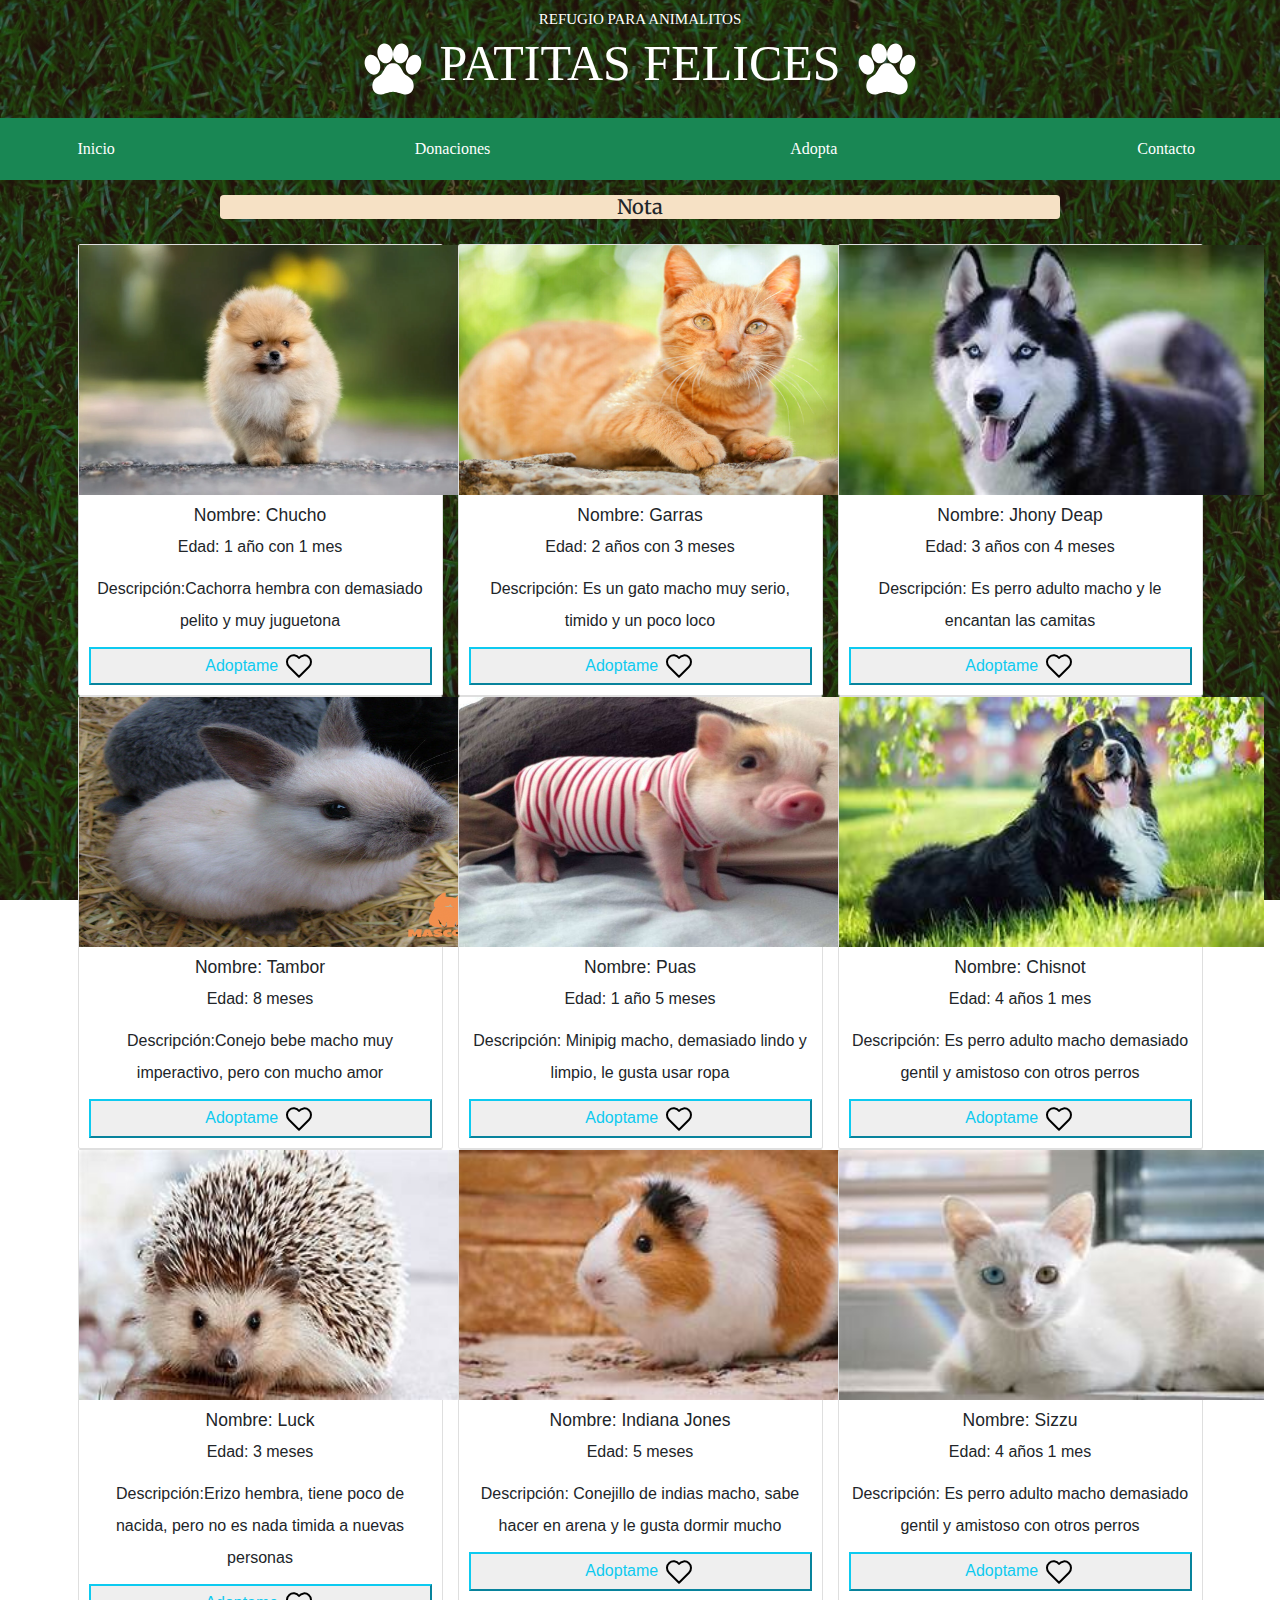
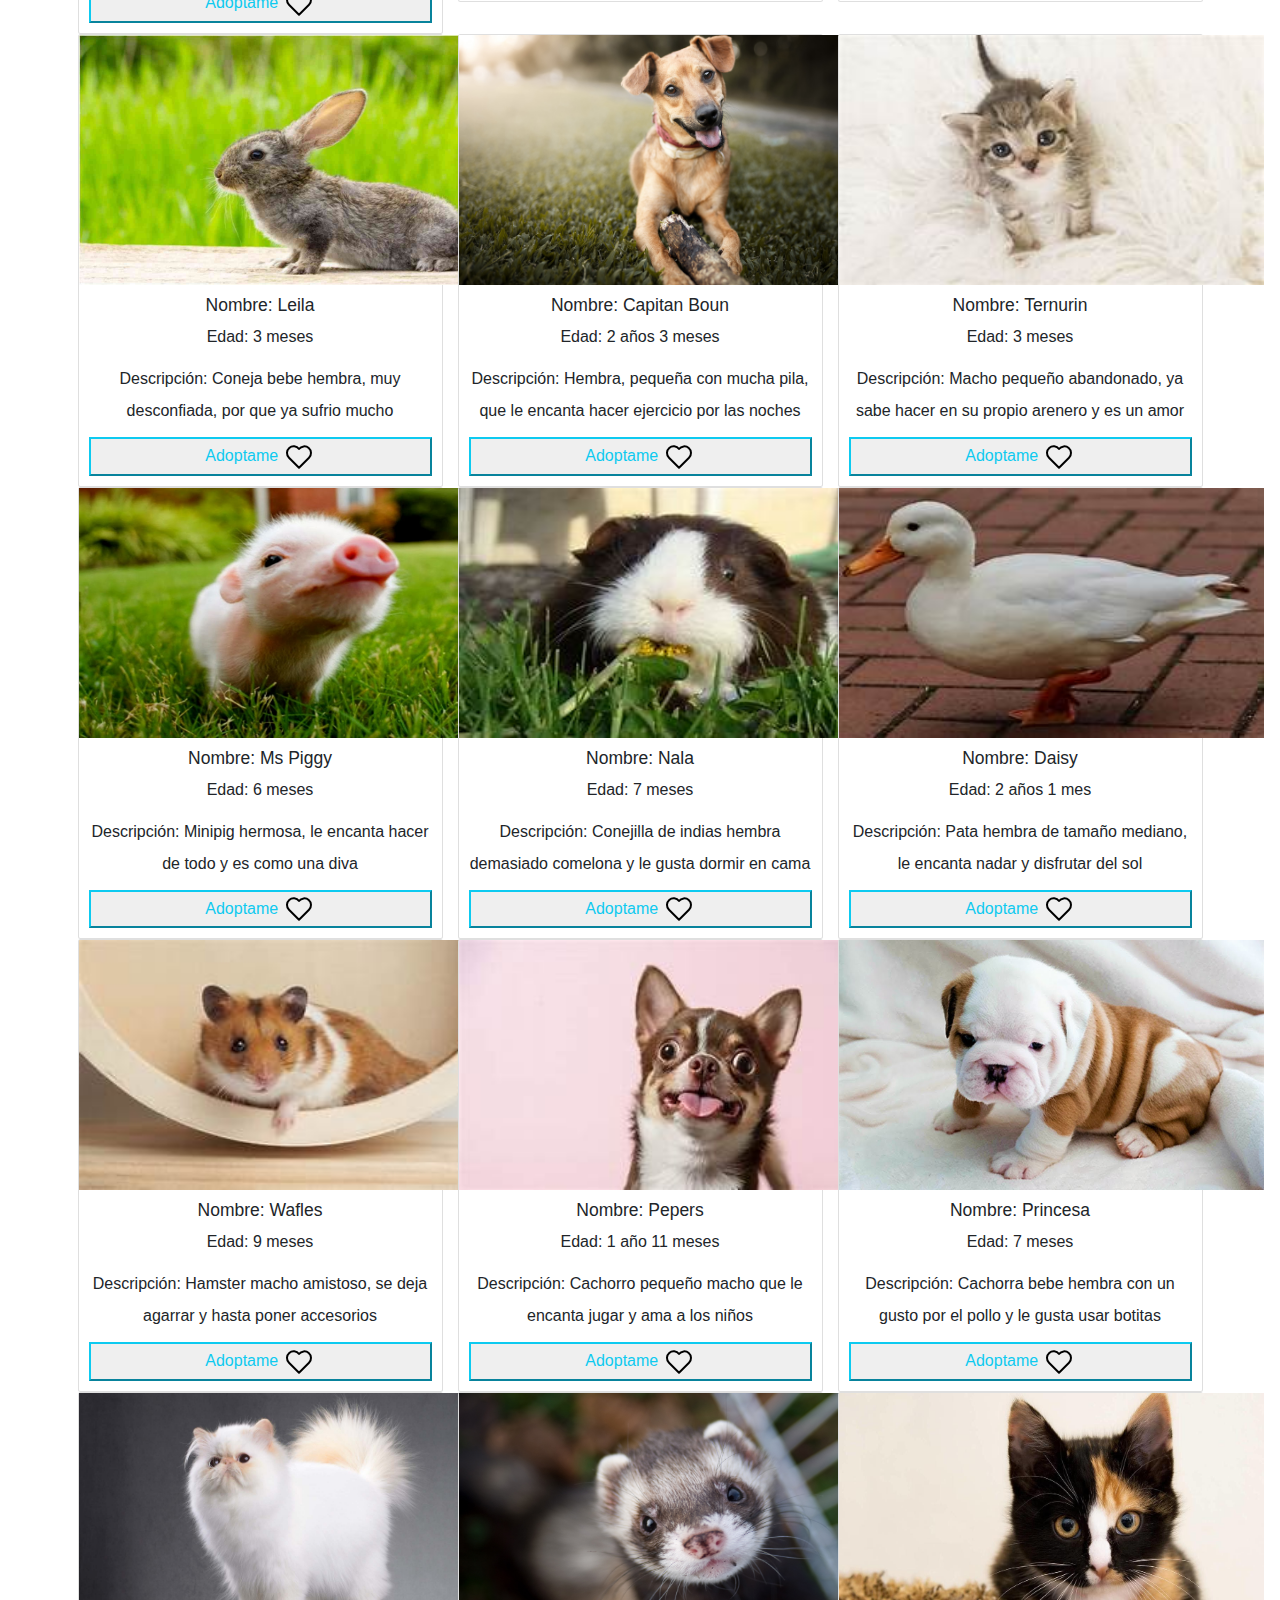
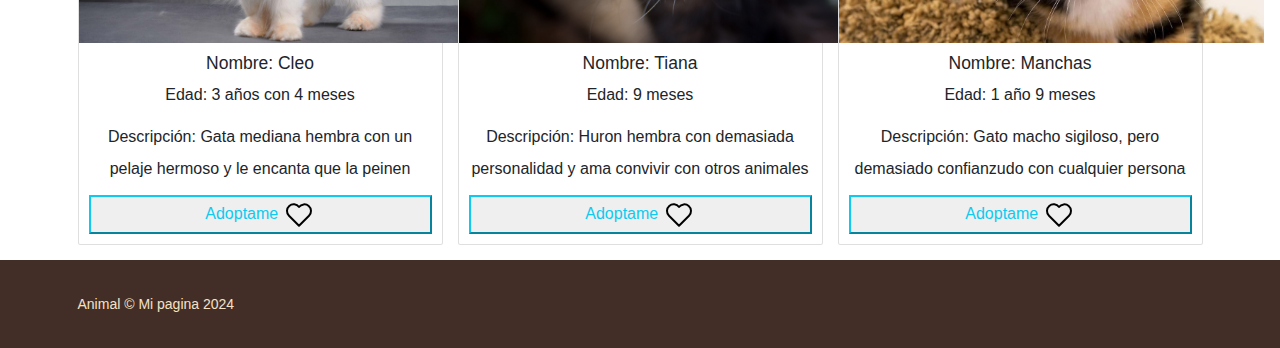
<file: proyectoboot/Proyecto/Adopta.html>
<!DOCTYPE html>
<html lang="en">
<head>
    <meta charset="UTF-8">
    <meta name="viewport" content="width=device-width, initial-scale=1.0">
    <title>Nosotros</title>
    <link rel="preconnect" href="https://fonts.googleapis.com">
    <link rel="preconnect" href="https://fonts.gstatic.com" crossorigin>
    <link rel="icon" type="image/x-icon" href="img/huella.avif" />
    <link href="https://fonts.googleapis.com/css2?family=Merriweather:ital,wght@0,300;0,400;0,700;0,900;1,300;1,400;1,700;1,900&display=swap" rel="stylesheet">
    <link rel="stylesheet" href="css/bootstrap.min.css">
    <link rel="stylesheet" href="css/app.css">
</head>
<body>
    <header class="py-3">
        <h1 class=" menu text-center fs-4 text-uppercase">Refugio para animalitos</h1>
        <h1 class=" menu text-center fs-0 text-uppercase "> <svg xmlns="http://www.w3.org/2000/svg" class="icon icon-tabler icon-tabler-paw-filled" width="68" height="68" viewBox="0 0 24 24" stroke-width="1.5" stroke="#ffffff" fill="none" stroke-linecap="round" stroke-linejoin="round">
            <path stroke="none" d="M0 0h24v24H0z" fill="none"/>
            <path d="M12 10c-1.32 0 -1.983 .421 -2.931 1.924l-.244 .398l-.395 .688a50.89 50.89 0 0 0 -.141 .254c-.24 .434 -.571 .753 -1.139 1.142l-.55 .365c-.94 .627 -1.432 1.118 -1.707 1.955c-.124 .338 -.196 .853 -.193 1.28c0 1.687 1.198 2.994 2.8 2.994l.242 -.006c.119 -.006 .234 -.017 .354 -.034l.248 -.043l.132 -.028l.291 -.073l.162 -.045l.57 -.17l.763 -.243l.455 -.136c.53 -.15 .94 -.222 1.283 -.222c.344 0 .753 .073 1.283 .222l.455 .136l.764 .242l.569 .171l.312 .084c.097 .024 .187 .045 .273 .062l.248 .043c.12 .017 .235 .028 .354 .034l.242 .006c1.602 0 2.8 -1.307 2.8 -3c0 -.427 -.073 -.939 -.207 -1.306c-.236 -.724 -.677 -1.223 -1.48 -1.83l-.257 -.19l-.528 -.38c-.642 -.47 -1.003 -.826 -1.253 -1.278l-.27 -.485l-.252 -.432c-1.011 -1.696 -1.618 -2.099 -3.053 -2.099z" stroke-width="0" fill="currentColor" />
            <path d="M19.78 7h-.03c-1.219 .02 -2.35 1.066 -2.908 2.504c-.69 1.775 -.348 3.72 1.075 4.333c.256 .109 .527 .163 .801 .163c1.231 0 2.38 -1.053 2.943 -2.504c.686 -1.774 .34 -3.72 -1.076 -4.332a2.05 2.05 0 0 0 -.804 -.164z" stroke-width="0" fill="currentColor" />
            <path d="M9.025 3c-.112 0 -.185 .002 -.27 .015l-.093 .016c-1.532 .206 -2.397 1.989 -2.108 3.855c.272 1.725 1.462 3.114 2.92 3.114l.187 -.005a1.26 1.26 0 0 0 .084 -.01l.092 -.016c1.533 -.206 2.397 -1.989 2.108 -3.855c-.27 -1.727 -1.46 -3.114 -2.92 -3.114z" stroke-width="0" fill="currentColor" />
            <path d="M14.972 3c-1.459 0 -2.647 1.388 -2.916 3.113c-.29 1.867 .574 3.65 2.174 3.867c.103 .013 .2 .02 .296 .02c1.39 0 2.543 -1.265 2.877 -2.883l.041 -.23c.29 -1.867 -.574 -3.65 -2.174 -3.867a2.154 2.154 0 0 0 -.298 -.02z" stroke-width="0" fill="currentColor" />
            <path d="M4.217 7c-.274 0 -.544 .054 -.797 .161c-1.426 .615 -1.767 2.562 -1.078 4.335c.563 1.451 1.71 2.504 2.941 2.504c.274 0 .544 -.054 .797 -.161c1.426 -.615 1.767 -2.562 1.078 -4.335c-.563 -1.451 -1.71 -2.504 -2.941 -2.504z" stroke-width="0" fill="currentColor" />
          </svg> Patitas felices  <svg xmlns="http://www.w3.org/2000/svg" class="icon icon-tabler icon-tabler-paw-filled" width="68" height="68" viewBox="0 0 24 24" stroke-width="1.5" stroke="#ffffff" fill="none" stroke-linecap="round" stroke-linejoin="round">
            <path stroke="none" d="M0 0h24v24H0z" fill="none"/>
            <path d="M12 10c-1.32 0 -1.983 .421 -2.931 1.924l-.244 .398l-.395 .688a50.89 50.89 0 0 0 -.141 .254c-.24 .434 -.571 .753 -1.139 1.142l-.55 .365c-.94 .627 -1.432 1.118 -1.707 1.955c-.124 .338 -.196 .853 -.193 1.28c0 1.687 1.198 2.994 2.8 2.994l.242 -.006c.119 -.006 .234 -.017 .354 -.034l.248 -.043l.132 -.028l.291 -.073l.162 -.045l.57 -.17l.763 -.243l.455 -.136c.53 -.15 .94 -.222 1.283 -.222c.344 0 .753 .073 1.283 .222l.455 .136l.764 .242l.569 .171l.312 .084c.097 .024 .187 .045 .273 .062l.248 .043c.12 .017 .235 .028 .354 .034l.242 .006c1.602 0 2.8 -1.307 2.8 -3c0 -.427 -.073 -.939 -.207 -1.306c-.236 -.724 -.677 -1.223 -1.48 -1.83l-.257 -.19l-.528 -.38c-.642 -.47 -1.003 -.826 -1.253 -1.278l-.27 -.485l-.252 -.432c-1.011 -1.696 -1.618 -2.099 -3.053 -2.099z" stroke-width="0" fill="currentColor" />
            <path d="M19.78 7h-.03c-1.219 .02 -2.35 1.066 -2.908 2.504c-.69 1.775 -.348 3.72 1.075 4.333c.256 .109 .527 .163 .801 .163c1.231 0 2.38 -1.053 2.943 -2.504c.686 -1.774 .34 -3.72 -1.076 -4.332a2.05 2.05 0 0 0 -.804 -.164z" stroke-width="0" fill="currentColor" />
            <path d="M9.025 3c-.112 0 -.185 .002 -.27 .015l-.093 .016c-1.532 .206 -2.397 1.989 -2.108 3.855c.272 1.725 1.462 3.114 2.92 3.114l.187 -.005a1.26 1.26 0 0 0 .084 -.01l.092 -.016c1.533 -.206 2.397 -1.989 2.108 -3.855c-.27 -1.727 -1.46 -3.114 -2.92 -3.114z" stroke-width="0" fill="currentColor" />
            <path d="M14.972 3c-1.459 0 -2.647 1.388 -2.916 3.113c-.29 1.867 .574 3.65 2.174 3.867c.103 .013 .2 .02 .296 .02c1.39 0 2.543 -1.265 2.877 -2.883l.041 -.23c.29 -1.867 -.574 -3.65 -2.174 -3.867a2.154 2.154 0 0 0 -.298 -.02z" stroke-width="0" fill="currentColor" />
            <path d="M4.217 7c-.274 0 -.544 .054 -.797 .161c-1.426 .615 -1.767 2.562 -1.078 4.335c.563 1.451 1.71 2.504 2.941 2.504c.274 0 .544 -.054 .797 -.161c1.426 -.615 1.767 -2.562 1.078 -4.335c-.563 -1.451 -1.71 -2.504 -2.941 -2.504z" stroke-width="0" fill="currentColor" />
          </svg></h1>
        
    </header>
    <div class="bg-success p-3 text-white px-3 ">
        <div class="navbar navbar-expand-lg container navbar-light">
            <a class="navbar-brand menu d-lg-none fs-2 fw-bold text-uppercase" href="index.html">
                Refugio animal
            </a>
            <button class=" navbar-toggler" type="button" data-bs-toggle="collapse" 
            data-bs-target="#navegacion">
                <span class="navbar-toggler-icon"></span>
            </button>

            <div id="navegacion" class="collapse navbar-collapse">
                <nav class="navbar-nav container d-flex flex-md-row justify-content-md-between text-center">
                    <a class="menu text-decoration-none" href="index.html">Inicio</a>
                    <a class="menu text-decoration-none" href="Donaciones.html">Donaciones</a>
                    <a class="menu text-decoration-none" href="Adopta.html">Adopta</a>
                    <a class="menu text-decoration-none" href="Contacto.html">Contacto</a>
                </nav>
            </div>
        </div>
    </div>
    <div class="container mt-4">
        <div class="row">
            <div class="col-xl-9 mx-auto">
                <div class="cta-inner bg-faded text-center rounded">
                    <h2><span class="section-heading-lower  ">Nota</span></h2>
                    <p class="mb-0"> <p>
                </div>
            </div>
        </div>
    </div>
    <section>
        <div class="container mt-4">
            <div class="row">
                <div class="col-sm-6 col-md-4">
                    <div class="card">
                        <img class="animales" src="img/mascota1.webp" alt="imagen en curso">
                        <div class="card-body">
                            <h3 class="card-title nombre-animal">Nombre: Chucho</h3>
                            <p class="text-animal">Edad: 1 año con 1 mes</p>
                            <p class="text-animal">Descripción:Cachorra hembra con demasiado pelito y muy juguetona</p>
                            <button type="button" class="btn-outline-info w-100 boton" data-bs-toggle="modal" 
                            data-bs-target="#modal">Adoptame <svg xmlns="http://www.w3.org/2000/svg" class="icon icon-tabler icon-tabler-heart" width="32" height="32" viewBox="0 0 24 24" stroke-width="1.5" stroke="#000000" fill="none" stroke-linecap="round" stroke-linejoin="round">
                                <path stroke="none" d="M0 0h24v24H0z" fill="none"/>
                                <path d="M19.5 12.572l-7.5 7.428l-7.5 -7.428a5 5 0 1 1 7.5 -6.566a5 5 0 1 1 7.5 6.572" />
                              </svg></button>
                            <div id="modal" class="modal">
                                <div class="modal-dialog">
                                    <div class="modal-content">
                                        <div class="modal-header">
                                            <h2 class="modal-title">¡Gracias por querer adoptar! Nos pondremos en contacto contigo pronto. </h2>
                                        </div>
                                        <div class="modal-body">
                                        </div>
                                    </div>
                                </div>
                            </div>
                        </div>
                    </div>
                </div>
                <div class="col-sm-6 col-md-4 ">
                    <div class="card ">
                        <img class="animales" src="img/mascota2.jpg" alt="imagen en curso">
                        <div class="card-body">
                            <h3 class="card-title nombre-animal">Nombre: Garras </h3>
                            <p class="text-animal">Edad: 2 años con 3 meses</p>
                            <p class="text-animal">Descripción: Es un gato macho muy serio, timido y un poco loco</p>
                            <button type="button" class="btn-outline-info w-100 boton" data-bs-toggle="modal" 
                            data-bs-target="#modal">Adoptame <svg xmlns="http://www.w3.org/2000/svg" class="icon icon-tabler icon-tabler-heart" width="32" height="32" viewBox="0 0 24 24" stroke-width="1.5" stroke="#000000" fill="none" stroke-linecap="round" stroke-linejoin="round">
                                <path stroke="none" d="M0 0h24v24H0z" fill="none"/>
                                <path d="M19.5 12.572l-7.5 7.428l-7.5 -7.428a5 5 0 1 1 7.5 -6.566a5 5 0 1 1 7.5 6.572" />
                              </svg></button>
                            <div id="modal" class="modal">
                                <div class="modal-dialog">
                                    <div class="modal-content">
                                        <div class="modal-header">
                                            <h2 class="modal-title">¡Gracias por querer adoptar! Nos pondremos en contacto contigo pronto. </h2>
                                        </div>
                                        <div class="modal-body">
                                        </div>
                                    </div>
                                </div>
                            </div>
                        </div>
                    </div>
                </div>
                <div class="col-sm-6 col-md-4">
                    <div class="card">
                        <img class="animales" src="img/mascota3.jpeg" alt="imagen en curso">
                        <div class="card-body">
                            <h3 class="card-title nombre-animal">Nombre: Jhony Deap </h3>
                            <p class="text-animal">Edad: 3 años con 4 meses</p>
                            <p class="text-animal">Descripción: Es perro adulto macho y le encantan las camitas</p>
                            <button type="button" class="btn-outline-info w-100 boton" data-bs-toggle="modal" 
                            data-bs-target="#modal">Adoptame <svg xmlns="http://www.w3.org/2000/svg" class="icon icon-tabler icon-tabler-heart" width="32" height="32" viewBox="0 0 24 24" stroke-width="1.5" stroke="#000000" fill="none" stroke-linecap="round" stroke-linejoin="round">
                                <path stroke="none" d="M0 0h24v24H0z" fill="none"/>
                                <path d="M19.5 12.572l-7.5 7.428l-7.5 -7.428a5 5 0 1 1 7.5 -6.566a5 5 0 1 1 7.5 6.572" />
                              </svg></button>
                            <div id="modal" class="modal">
                                <div class="modal-dialog">
                                    <div class="modal-content">
                                        <div class="modal-header">
                                            <h2 class="modal-title">¡Gracias por querer adoptar! Nos pondremos en contacto contigo pronto. </h2>
                                        </div>
                                        <div class="modal-body">
                                        </div>
                                    </div>
                                </div>
                            </div>
                        </div>
                    </div>
                </div>
                <div class="col-sm-6 col-md-4">
                    <div class="card">
                        <img class="animales" src="img/mascota4.png" alt="imagen en curso">
                        <div class="card-body">
                            <h3 class="card-title nombre-animal">Nombre: Tambor</h3>
                            <p class="text-animal">Edad: 8 meses</p>
                            <p class="text-animal">Descripción:Conejo bebe macho muy imperactivo, pero con mucho amor</p>
                            <button type="button" class="btn-outline-info w-100 boton" data-bs-toggle="modal" 
                            data-bs-target="#modal">Adoptame <svg xmlns="http://www.w3.org/2000/svg" class="icon icon-tabler icon-tabler-heart" width="32" height="32" viewBox="0 0 24 24" stroke-width="1.5" stroke="#000000" fill="none" stroke-linecap="round" stroke-linejoin="round">
                                <path stroke="none" d="M0 0h24v24H0z" fill="none"/>
                                <path d="M19.5 12.572l-7.5 7.428l-7.5 -7.428a5 5 0 1 1 7.5 -6.566a5 5 0 1 1 7.5 6.572" />
                              </svg></button>
                            <div id="modal" class="modal">
                                <div class="modal-dialog">
                                    <div class="modal-content">
                                        <div class="modal-header">
                                            <h2 class="modal-title">¡Gracias por querer adoptar! Nos pondremos en contacto contigo pronto. </h2>
                                        </div>
                                        <div class="modal-body">
                                        </div>
                                    </div>
                                </div>
                            </div>
                        </div>
                    </div>
                </div>
                <div class="col-sm-6 col-md-4">
                    <div class="card">
                        <img class="animales" src="img/mascota5.jpg" alt="imagen en curso">
                        <div class="card-body">
                            <h3 class="card-title nombre-animal">Nombre: Puas </h3>
                            <p class="text-animal">Edad: 1 año 5 meses</p>
                            <p class="text-animal">Descripción: Minipig macho, demasiado lindo y limpio, le gusta usar ropa</p>
                            <button type="button" class="btn-outline-info w-100 boton" data-bs-toggle="modal" 
                            data-bs-target="#modal">Adoptame <svg xmlns="http://www.w3.org/2000/svg" class="icon icon-tabler icon-tabler-heart" width="32" height="32" viewBox="0 0 24 24" stroke-width="1.5" stroke="#000000" fill="none" stroke-linecap="round" stroke-linejoin="round">
                                <path stroke="none" d="M0 0h24v24H0z" fill="none"/>
                                <path d="M19.5 12.572l-7.5 7.428l-7.5 -7.428a5 5 0 1 1 7.5 -6.566a5 5 0 1 1 7.5 6.572" />
                              </svg></button>
                            <div id="modal" class="modal">
                                <div class="modal-dialog">
                                    <div class="modal-content">
                                        <div class="modal-header">
                                            <h2 class="modal-title">¡Gracias por querer adoptar! Nos pondremos en contacto contigo pronto. </h2>
                                        </div>
                                        <div class="modal-body">
                                        </div>
                                    </div>
                                </div>
                            </div>
                        </div>
                    </div>
                </div>
                <div class="col-sm-6 col-md-4">
                    <div class="card">
                        <img class="animales" src="img/mascota6.jpeg" alt="imagen en curso">
                        <div class="card-body">
                            <h3 class="card-title nombre-animal">Nombre: Chisnot </h3>
                            <p class="text-animal">Edad: 4 años 1 mes</p>
                            <p class="text-animal">Descripción: Es perro adulto macho demasiado gentil y amistoso con otros perros</p>
                            <button type="button" class="btn-outline-info w-100 boton" data-bs-toggle="modal" 
                            data-bs-target="#modal">Adoptame <svg xmlns="http://www.w3.org/2000/svg" class="icon icon-tabler icon-tabler-heart" width="32" height="32" viewBox="0 0 24 24" stroke-width="1.5" stroke="#000000" fill="none" stroke-linecap="round" stroke-linejoin="round">
                                <path stroke="none" d="M0 0h24v24H0z" fill="none"/>
                                <path d="M19.5 12.572l-7.5 7.428l-7.5 -7.428a5 5 0 1 1 7.5 -6.566a5 5 0 1 1 7.5 6.572" />
                              </svg></button>
                            <div id="modal" class="modal">
                                <div class="modal-dialog">
                                    <div class="modal-content">
                                        <div class="modal-header">
                                            <h2 class="modal-title">¡Gracias por querer adoptar! Nos pondremos en contacto contigo pronto. </h2>
                                        </div>
                                        <div class="modal-body">
                                        </div>
                                    </div>
                                </div>
                            </div>
                        </div>
                    </div>
                </div>
                <div class="col-sm-6 col-md-4">
                    <div class="card">
                        <img class="animales" src="img/mascota7.jpeg" alt="imagen en curso">
                        <div class="card-body">
                            <h3 class="card-title nombre-animal">Nombre: Luck</h3>
                            <p class="text-animal">Edad: 3 meses</p>
                            <p class="text-animal">Descripción:Erizo hembra, tiene poco de nacida, pero no es nada timida a nuevas personas</p>
                            <button type="button" class="btn-outline-info w-100 boton" data-bs-toggle="modal" 
                            data-bs-target="#modal">Adoptame <svg xmlns="http://www.w3.org/2000/svg" class="icon icon-tabler icon-tabler-heart" width="32" height="32" viewBox="0 0 24 24" stroke-width="1.5" stroke="#000000" fill="none" stroke-linecap="round" stroke-linejoin="round">
                                <path stroke="none" d="M0 0h24v24H0z" fill="none"/>
                                <path d="M19.5 12.572l-7.5 7.428l-7.5 -7.428a5 5 0 1 1 7.5 -6.566a5 5 0 1 1 7.5 6.572" />
                              </svg></button>
                            <div id="modal" class="modal">
                                <div class="modal-dialog">
                                    <div class="modal-content">
                                        <div class="modal-header">
                                            <h2 class="modal-title">¡Gracias por querer adoptar! Nos pondremos en contacto contigo pronto. </h2>
                                        </div>
                                        <div class="modal-body">
                                        </div>
                                    </div>
                                </div>
                            </div>
                        </div>
                    </div>
                </div>
                <div class="col-sm-6 col-md-4">
                    <div class="card">
                        <img class="animales" src="img/mascota8.jpeg" alt="imagen en curso">
                        <div class="card-body">
                            <h3 class="card-title nombre-animal">Nombre: Indiana Jones </h3>
                            <p class="text-animal">Edad: 5 meses</p>
                            <p class="text-animal">Descripción: Conejillo de indias macho, sabe hacer en arena y le gusta dormir mucho</p>
                            <button type="button" class="btn-outline-info w-100 boton" data-bs-toggle="modal" 
                            data-bs-target="#modal">Adoptame <svg xmlns="http://www.w3.org/2000/svg" class="icon icon-tabler icon-tabler-heart" width="32" height="32" viewBox="0 0 24 24" stroke-width="1.5" stroke="#000000" fill="none" stroke-linecap="round" stroke-linejoin="round">
                                <path stroke="none" d="M0 0h24v24H0z" fill="none"/>
                                <path d="M19.5 12.572l-7.5 7.428l-7.5 -7.428a5 5 0 1 1 7.5 -6.566a5 5 0 1 1 7.5 6.572" />
                              </svg></button>
                            <div id="modal" class="modal">
                                <div class="modal-dialog">
                                    <div class="modal-content">
                                        <div class="modal-header">
                                            <h2 class="modal-title">¡Gracias por querer adoptar! Nos pondremos en contacto contigo pronto. </h2>
                                        </div>
                                        <div class="modal-body">
                                        </div>
                                    </div>
                                </div>
                            </div>
                        </div>
                    </div>
                </div>
                <div class="col-sm-6 col-md-4">
                    <div class="card">
                        <img class="animales" src="img/mascota9.jpeg" alt="imagen en curso">
                        <div class="card-body">
                            <h3 class="card-title nombre-animal">Nombre: Sizzu </h3>
                            <p class="text-animal">Edad: 4 años 1 mes</p>
                            <p class="text-animal">Descripción: Es perro adulto macho demasiado gentil y amistoso con otros perros</p>
                            <button type="button" class="btn-outline-info w-100 boton" data-bs-toggle="modal" 
                            data-bs-target="#modal">Adoptame <svg xmlns="http://www.w3.org/2000/svg" class="icon icon-tabler icon-tabler-heart" width="32" height="32" viewBox="0 0 24 24" stroke-width="1.5" stroke="#000000" fill="none" stroke-linecap="round" stroke-linejoin="round">
                                <path stroke="none" d="M0 0h24v24H0z" fill="none"/>
                                <path d="M19.5 12.572l-7.5 7.428l-7.5 -7.428a5 5 0 1 1 7.5 -6.566a5 5 0 1 1 7.5 6.572" />
                              </svg></button>
                            <div id="modal" class="modal">
                                <div class="modal-dialog">
                                    <div class="modal-content">
                                        <div class="modal-header">
                                            <h2 class="modal-title">¡Gracias por querer adoptar! Nos pondremos en contacto contigo pronto. </h2>
                                        </div>
                                        <div class="modal-body">
                                        </div>
                                    </div>
                                </div>
                            </div>
                        </div>
                    </div>
                </div>
                <div class="col-sm-6 col-md-4">
                    <div class="card">
                        <img class="animales" src="img/mascota10.jpg" alt="imagen en curso">
                        <div class="card-body">
                            <h3 class="card-title nombre-animal">Nombre: Leila </h3>
                            <p class="text-animal">Edad: 3 meses</p>
                            <p class="text-animal">Descripción: Coneja bebe hembra, muy desconfiada, por que ya sufrio mucho</p>
                            <button type="button" class="btn-outline-info w-100 boton" data-bs-toggle="modal" 
                            data-bs-target="#modal">Adoptame <svg xmlns="http://www.w3.org/2000/svg" class="icon icon-tabler icon-tabler-heart" width="32" height="32" viewBox="0 0 24 24" stroke-width="1.5" stroke="#000000" fill="none" stroke-linecap="round" stroke-linejoin="round">
                                <path stroke="none" d="M0 0h24v24H0z" fill="none"/>
                                <path d="M19.5 12.572l-7.5 7.428l-7.5 -7.428a5 5 0 1 1 7.5 -6.566a5 5 0 1 1 7.5 6.572" />
                              </svg></button>
                            <div id="modal" class="modal">
                                <div class="modal-dialog">
                                    <div class="modal-content">
                                        <div class="modal-header">
                                            <h2 class="modal-title">¡Gracias por querer adoptar! Nos pondremos en contacto contigo pronto. </h2>
                                        </div>
                                        <div class="modal-body">
                                        </div>
                                    </div>
                                </div>
                            </div>
                        </div>
                    </div>
                </div>
                <div class="col-sm-6 col-md-4">
                    <div class="card">
                        <img class="animales" src="img/mascota11.jpg" alt="imagen en curso">
                        <div class="card-body">
                            <h3 class="card-title nombre-animal">Nombre: Capitan Boun </h3>
                            <p class="text-animal">Edad: 2 años 3 meses</p>
                            <p class="text-animal">Descripción: Hembra, pequeña con mucha pila, que le encanta hacer ejercicio por las noches</p>
                            <button type="button" class="btn-outline-info w-100 boton" data-bs-toggle="modal" 
                            data-bs-target="#modal">Adoptame <svg xmlns="http://www.w3.org/2000/svg" class="icon icon-tabler icon-tabler-heart" width="32" height="32" viewBox="0 0 24 24" stroke-width="1.5" stroke="#000000" fill="none" stroke-linecap="round" stroke-linejoin="round">
                                <path stroke="none" d="M0 0h24v24H0z" fill="none"/>
                                <path d="M19.5 12.572l-7.5 7.428l-7.5 -7.428a5 5 0 1 1 7.5 -6.566a5 5 0 1 1 7.5 6.572" />
                              </svg></button>
                            <div id="modal" class="modal">
                                <div class="modal-dialog">
                                    <div class="modal-content">
                                        <div class="modal-header">
                                            <h2 class="modal-title">¡Gracias por querer adoptar! Nos pondremos en contacto contigo pronto. </h2>
                                        </div>
                                        <div class="modal-body">
                                        </div>
                                    </div>
                                </div>
                            </div>
                        </div>
                    </div>
                </div>
                <div class="col-sm-6 col-md-4">
                    <div class="card">
                        <img class="animales" src="img/mascota12.jpeg" alt="imagen en curso">
                        <div class="card-body">
                            <h3 class="card-title nombre-animal">Nombre: Ternurin </h3>
                            <p class="text-animal">Edad: 3 meses</p>
                            <p class="text-animal">Descripción: Macho pequeño abandonado, ya sabe hacer en su propio arenero y es un amor</p>
                            <button type="button" class="btn-outline-info w-100 boton" data-bs-toggle="modal" 
                            data-bs-target="#modal">Adoptame <svg xmlns="http://www.w3.org/2000/svg" class="icon icon-tabler icon-tabler-heart" width="32" height="32" viewBox="0 0 24 24" stroke-width="1.5" stroke="#000000" fill="none" stroke-linecap="round" stroke-linejoin="round">
                                <path stroke="none" d="M0 0h24v24H0z" fill="none"/>
                                <path d="M19.5 12.572l-7.5 7.428l-7.5 -7.428a5 5 0 1 1 7.5 -6.566a5 5 0 1 1 7.5 6.572" />
                              </svg></button>
                            <div id="modal" class="modal">
                                <div class="modal-dialog">
                                    <div class="modal-content">
                                        <div class="modal-header">
                                            <h2 class="modal-title">¡Gracias por querer adoptar! Nos pondremos en contacto contigo pronto. </h2>
                                        </div>
                                        <div class="modal-body">
                                        </div>
                                    </div>
                                </div>
                            </div>
                        </div>
                    </div>
                </div>
                <div class="col-sm-6 col-md-4">
                    <div class="card">
                        <img class="animales" src="img/mascota13.jpg" alt="imagen en curso">
                        <div class="card-body">
                            <h3 class="card-title nombre-animal">Nombre: Ms Piggy </h3>
                            <p class="text-animal">Edad: 6 meses</p>
                            <p class="text-animal">Descripción: Minipig hermosa, le encanta hacer de todo y es como una diva</p>
                            <button type="button" class="btn-outline-info w-100 boton" data-bs-toggle="modal" 
                            data-bs-target="#modal">Adoptame <svg xmlns="http://www.w3.org/2000/svg" class="icon icon-tabler icon-tabler-heart" width="32" height="32" viewBox="0 0 24 24" stroke-width="1.5" stroke="#000000" fill="none" stroke-linecap="round" stroke-linejoin="round">
                                <path stroke="none" d="M0 0h24v24H0z" fill="none"/>
                                <path d="M19.5 12.572l-7.5 7.428l-7.5 -7.428a5 5 0 1 1 7.5 -6.566a5 5 0 1 1 7.5 6.572" />
                              </svg></button>
                            <div id="modal" class="modal">
                                <div class="modal-dialog">
                                    <div class="modal-content">
                                        <div class="modal-header">
                                            <h2 class="modal-title">¡Gracias por querer adoptar! Nos pondremos en contacto contigo pronto. </h2>
                                        </div>
                                        <div class="modal-body">
                                        </div>
                                    </div>
                                </div>
                            </div>
                        </div>
                    </div>
                </div>
                <div class="col-sm-6 col-md-4">
                    <div class="card">
                        <img class="animales" src="img/mascota14.jpeg" alt="imagen en curso">
                        <div class="card-body">
                            <h3 class="card-title nombre-animal">Nombre: Nala </h3>
                            <p class="text-animal">Edad: 7 meses</p>
                            <p class="text-animal">Descripción: Conejilla de indias hembra demasiado comelona y le gusta dormir en cama</p>
                            <button type="button" class="btn-outline-info w-100 boton" data-bs-toggle="modal" 
                            data-bs-target="#modal">Adoptame <svg xmlns="http://www.w3.org/2000/svg" class="icon icon-tabler icon-tabler-heart" width="32" height="32" viewBox="0 0 24 24" stroke-width="1.5" stroke="#000000" fill="none" stroke-linecap="round" stroke-linejoin="round">
                                <path stroke="none" d="M0 0h24v24H0z" fill="none"/>
                                <path d="M19.5 12.572l-7.5 7.428l-7.5 -7.428a5 5 0 1 1 7.5 -6.566a5 5 0 1 1 7.5 6.572" />
                              </svg></button>
                            <div id="modal" class="modal">
                                <div class="modal-dialog">
                                    <div class="modal-content">
                                        <div class="modal-header">
                                            <h2 class="modal-title">¡Gracias por querer adoptar! Nos pondremos en contacto contigo pronto. </h2>
                                        </div>
                                        <div class="modal-body">
                                        </div>
                                    </div>
                                </div>
                            </div>
                        </div>
                    </div>
                </div>
                <div class="col-sm-6 col-md-4">
                    <div class="card">
                        <img class="animales" src="img/mascota15.jpeg" alt="imagen en curso">
                        <div class="card-body">
                            <h3 class="card-title nombre-animal">Nombre: Daisy </h3>
                            <p class="text-animal">Edad: 2 años 1 mes</p>
                            <p class="text-animal">Descripción: Pata hembra de tamaño mediano, le encanta nadar y disfrutar del sol</p>
                            <button type="button" class="btn-outline-info w-100 boton" data-bs-toggle="modal" 
                            data-bs-target="#modal">Adoptame <svg xmlns="http://www.w3.org/2000/svg" class="icon icon-tabler icon-tabler-heart" width="32" height="32" viewBox="0 0 24 24" stroke-width="1.5" stroke="#000000" fill="none" stroke-linecap="round" stroke-linejoin="round">
                                <path stroke="none" d="M0 0h24v24H0z" fill="none"/>
                                <path d="M19.5 12.572l-7.5 7.428l-7.5 -7.428a5 5 0 1 1 7.5 -6.566a5 5 0 1 1 7.5 6.572" />
                              </svg></button>
                            <div id="modal" class="modal">
                                <div class="modal-dialog">
                                    <div class="modal-content">
                                        <div class="modal-header">
                                            <h2 class="modal-title">¡Gracias por querer adoptar! Nos pondremos en contacto contigo pronto. </h2>
                                        </div>
                                        <div class="modal-body">
                                        </div>
                                    </div>
                                </div>
                            </div>
                        </div>
                    </div>
                </div>
                <div class="col-sm-6 col-md-4">
                    <div class="card">
                        <img class="animales" src="img/mascota16.jpeg" alt="imagen en curso">
                        <div class="card-body">
                            <h3 class="card-title nombre-animal">Nombre: Wafles </h3>
                            <p class="text-animal">Edad: 9 meses</p>
                            <p class="text-animal">Descripción: Hamster macho amistoso, se deja agarrar y hasta poner accesorios</p>
                            <button type="button" class="btn-outline-info w-100 boton" data-bs-toggle="modal" 
                            data-bs-target="#modal">Adoptame <svg xmlns="http://www.w3.org/2000/svg" class="icon icon-tabler icon-tabler-heart" width="32" height="32" viewBox="0 0 24 24" stroke-width="1.5" stroke="#000000" fill="none" stroke-linecap="round" stroke-linejoin="round">
                                <path stroke="none" d="M0 0h24v24H0z" fill="none"/>
                                <path d="M19.5 12.572l-7.5 7.428l-7.5 -7.428a5 5 0 1 1 7.5 -6.566a5 5 0 1 1 7.5 6.572" />
                              </svg></button>
                            <div id="modal" class="modal">
                                <div class="modal-dialog">
                                    <div class="modal-content">
                                        <div class="modal-header">
                                            <h2 class="modal-title">¡Gracias por querer adoptar! Nos pondremos en contacto contigo pronto. </h2>
                                        </div>
                                        <div class="modal-body">
                                        </div>
                                    </div>
                                </div>
                            </div>
                        </div>
                    </div>
                </div>
                <div class="col-sm-6 col-md-4">
                    <div class="card">
                        <img class="animales" src="img/mascota17.jpeg" alt="imagen en curso">
                        <div class="card-body">
                            <h3 class="card-title nombre-animal">Nombre: Pepers </h3>
                            <p class="text-animal">Edad: 1 año 11 meses</p>
                            <p class="text-animal">Descripción: Cachorro pequeño macho que le encanta jugar y ama a los niños</p>
                            <button type="button" class="btn-outline-info w-100 boton" data-bs-toggle="modal" 
                            data-bs-target="#modal">Adoptame <svg xmlns="http://www.w3.org/2000/svg" class="icon icon-tabler icon-tabler-heart" width="32" height="32" viewBox="0 0 24 24" stroke-width="1.5" stroke="#000000" fill="none" stroke-linecap="round" stroke-linejoin="round">
                                <path stroke="none" d="M0 0h24v24H0z" fill="none"/>
                                <path d="M19.5 12.572l-7.5 7.428l-7.5 -7.428a5 5 0 1 1 7.5 -6.566a5 5 0 1 1 7.5 6.572" />
                              </svg></button>
                            <div id="modal" class="modal">
                                <div class="modal-dialog">
                                    <div class="modal-content">
                                        <div class="modal-header">
                                            <h2 class="modal-title">¡Gracias por querer adoptar! Nos pondremos en contacto contigo pronto. </h2>
                                        </div>
                                        <div class="modal-body">
                                        </div>
                                    </div>
                                </div>
                            </div>
                        </div>
                    </div>
                </div>
                <div class="col-sm-6 col-md-4">
                    <div class="card">
                        <img class="animales" src="img/mascota18.jpg" alt="imagen en curso">
                        <div class="card-body">
                            <h3 class="card-title nombre-animal">Nombre: Princesa </h3>
                            <p class="text-animal">Edad: 7 meses</p>
                            <p class="text-animal">Descripción: Cachorra bebe hembra con un gusto por el pollo y le gusta usar botitas</p>
                            <button type="button" class="btn-outline-info w-100 boton" data-bs-toggle="modal" 
                            data-bs-target="#modal">Adoptame <svg xmlns="http://www.w3.org/2000/svg" class="icon icon-tabler icon-tabler-heart" width="32" height="32" viewBox="0 0 24 24" stroke-width="1.5" stroke="#000000" fill="none" stroke-linecap="round" stroke-linejoin="round">
                                <path stroke="none" d="M0 0h24v24H0z" fill="none"/>
                                <path d="M19.5 12.572l-7.5 7.428l-7.5 -7.428a5 5 0 1 1 7.5 -6.566a5 5 0 1 1 7.5 6.572" />
                              </svg></button>
                            <div id="modal" class="modal">
                                <div class="modal-dialog">
                                    <div class="modal-content">
                                        <div class="modal-header">
                                            <h2 class="modal-title">¡Gracias por querer adoptar! Nos pondremos en contacto contigo pronto. </h2>
                                        </div>
                                        <div class="modal-body">
                                        </div>
                                    </div>
                                </div>
                            </div>
                        </div>
                    </div>
                </div>
                <div class="col-sm-6 col-md-4">
                    <div class="card">
                        <img class="animales" src="img/mascota19.jpg" alt="imagen en curso">
                        <div class="card-body">
                            <h3 class="card-title nombre-animal">Nombre: Cleo </h3>
                            <p class="text-animal">Edad: 3 años con 4 meses</p>
                            <p class="text-animal">Descripción: Gata mediana hembra con un pelaje hermoso y le encanta que la peinen</p>
                            <button type="button" class="btn-outline-info w-100 boton" data-bs-toggle="modal" 
                            data-bs-target="#modal">Adoptame <svg xmlns="http://www.w3.org/2000/svg" class="icon icon-tabler icon-tabler-heart" width="32" height="32" viewBox="0 0 24 24" stroke-width="1.5" stroke="#000000" fill="none" stroke-linecap="round" stroke-linejoin="round">
                                <path stroke="none" d="M0 0h24v24H0z" fill="none"/>
                                <path d="M19.5 12.572l-7.5 7.428l-7.5 -7.428a5 5 0 1 1 7.5 -6.566a5 5 0 1 1 7.5 6.572" />
                              </svg></button>
                            <div id="modal" class="modal">
                                <div class="modal-dialog">
                                    <div class="modal-content">
                                        <div class="modal-header">
                                            <h2 class="modal-title">¡Gracias por querer adoptar! Nos pondremos en contacto contigo pronto. </h2>
                                        </div>
                                        <div class="modal-body">
                                        </div>
                                    </div>
                                </div>
                            </div>
                        </div>
                    </div>
                </div>
                <div class="col-sm-6 col-md-4">
                    <div class="card">
                        <img class="animales" src="img/mascota20.jpg" alt="imagen en curso">
                        <div class="card-body">
                            <h3 class="card-title nombre-animal">Nombre: Tiana </h3>
                            <p class="text-animal">Edad: 9 meses</p>
                            <p class="text-animal">Descripción: Huron hembra con demasiada personalidad y ama convivir con otros animales</p>
                            <button type="button" class="btn-outline-info w-100 boton" data-bs-toggle="modal" 
                            data-bs-target="#modal">Adoptame <svg xmlns="http://www.w3.org/2000/svg" class="icon icon-tabler icon-tabler-heart" width="32" height="32" viewBox="0 0 24 24" stroke-width="1.5" stroke="#000000" fill="none" stroke-linecap="round" stroke-linejoin="round">
                                <path stroke="none" d="M0 0h24v24H0z" fill="none"/>
                                <path d="M19.5 12.572l-7.5 7.428l-7.5 -7.428a5 5 0 1 1 7.5 -6.566a5 5 0 1 1 7.5 6.572" />
                              </svg></button>
                            <div id="modal" class="modal">
                                <div class="modal-dialog">
                                    <div class="modal-content">
                                        <div class="modal-header">
                                            <h2 class="modal-title">¡Gracias por querer adoptar! Nos pondremos en contacto contigo pronto. </h2>
                                        </div>
                                        <div class="modal-body">
                                        </div>
                                    </div>
                                </div>
                            </div>
                        </div>
                    </div>
                </div>
                <div class="col-sm-6 col-md-4">
                    <div class="card">
                        <img class="animales" src="img/mascota21.jpg" alt="imagen en curso">
                        <div class="card-body">
                            <h3 class="card-title nombre-animal">Nombre: Manchas </h3>
                            <p class="text-animal">Edad: 1 año 9 meses</p>
                            <p class="text-animal">Descripción: Gato macho sigiloso, pero demasiado confianzudo con cualquier persona</p>
                            <button type="button" class="btn-outline-info w-100 boton" data-bs-toggle="modal" 
                            data-bs-target="#modal">Adoptame <svg xmlns="http://www.w3.org/2000/svg" class="icon icon-tabler icon-tabler-heart" width="32" height="32" viewBox="0 0 24 24" stroke-width="1.5" stroke="#000000" fill="none" stroke-linecap="round" stroke-linejoin="round">
                                <path stroke="none" d="M0 0h24v24H0z" fill="none"/>
                                <path d="M19.5 12.572l-7.5 7.428l-7.5 -7.428a5 5 0 1 1 7.5 -6.566a5 5 0 1 1 7.5 6.572" />
                              </svg></button>
                            <div id="modal" class="modal">
                                <div class="modal-dialog">
                                    <div class="modal-content">
                                        <div class="modal-header">
                                            <h2 class="modal-title">¡Gracias por querer adoptar! Nos pondremos en contacto contigo pronto. </h2>
                                        </div>
                                        <div class="modal-body">
                                        </div>
                                    </div>
                                </div>
                            </div>
                        </div>
                    </div>
                </div>
            </div>
        </div>
    </section>
    <footer class="footer text-faded  py-5 mt-4">
        <div class="container"><p class="m-0 small">Animal &copy; Mi pagina 2024</p></div>

    </footer>
        
    <script src="js/bootstrap.bundle.min.js"></script>
</body>
</html>
</file>
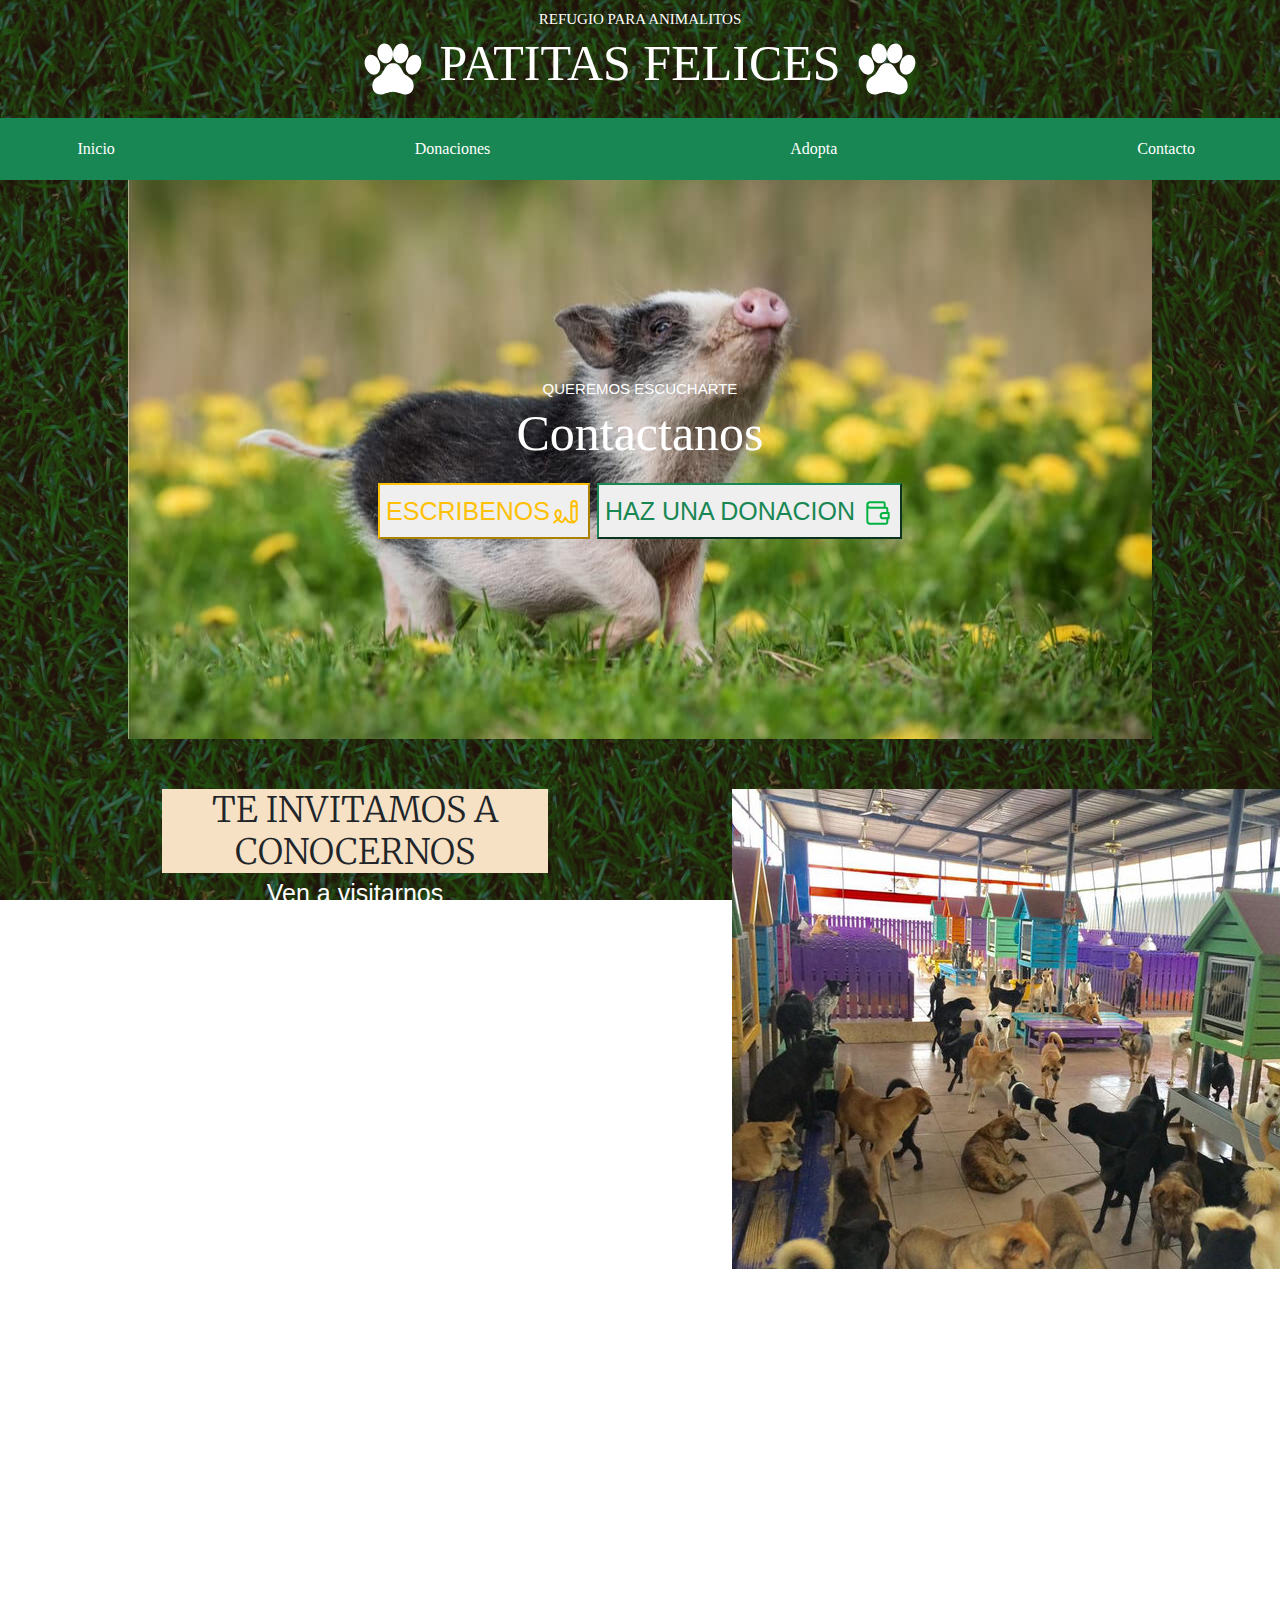
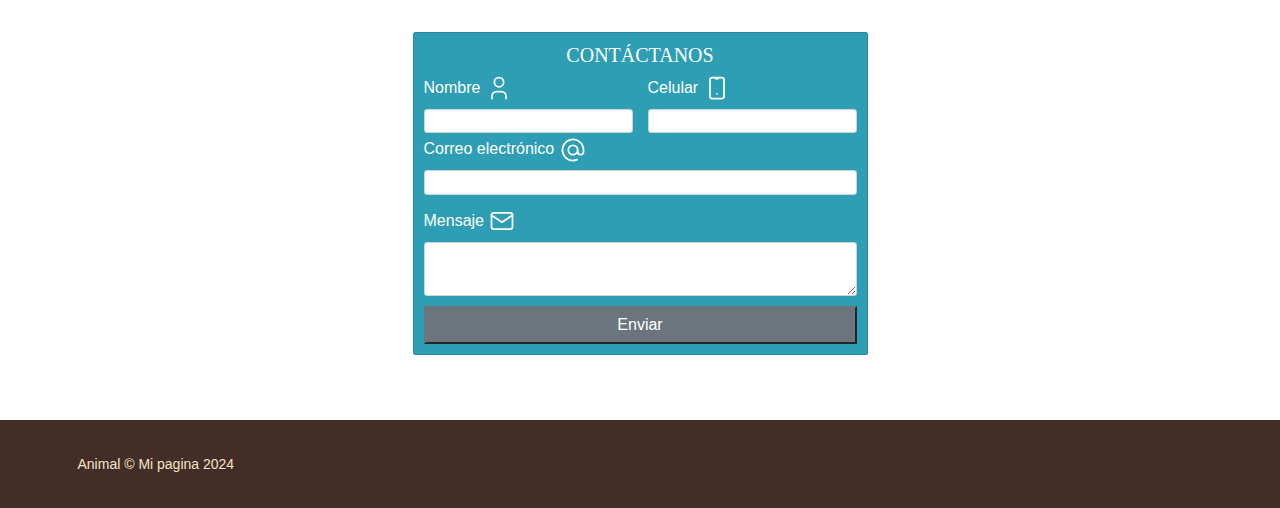
<file: proyectoboot/Proyecto/Contacto.html>
<!DOCTYPE html>
<html lang="en">
<head>
    <meta charset="UTF-8">
    <meta name="viewport" content="width=device-width, initial-scale=1.0">
    <title>Nosotros</title>
    <link rel="preconnect" href="https://fonts.googleapis.com">
    <link rel="preconnect" href="https://fonts.gstatic.com" crossorigin>
    <link rel="icon" type="image/x-icon" href="img/huella.avif" />
    <link href="https://fonts.googleapis.com/css2?family=Merriweather:ital,wght@0,300;0,400;0,700;0,900;1,300;1,400;1,700;1,900&display=swap" rel="stylesheet">
    <link rel="stylesheet" href="css/bootstrap.min.css">
    <link rel="stylesheet" href="css/app.css">
</head>
<body>
    <header class="py-3">
        <h1 class=" menu text-center fs-4 text-uppercase">Refugio para animalitos</h1>
        <h1 class=" menu text-center fs-0 text-uppercase "> <svg xmlns="http://www.w3.org/2000/svg" class="icon icon-tabler icon-tabler-paw-filled" width="68" height="68" viewBox="0 0 24 24" stroke-width="1.5" stroke="#ffffff" fill="none" stroke-linecap="round" stroke-linejoin="round">
            <path stroke="none" d="M0 0h24v24H0z" fill="none"/>
            <path d="M12 10c-1.32 0 -1.983 .421 -2.931 1.924l-.244 .398l-.395 .688a50.89 50.89 0 0 0 -.141 .254c-.24 .434 -.571 .753 -1.139 1.142l-.55 .365c-.94 .627 -1.432 1.118 -1.707 1.955c-.124 .338 -.196 .853 -.193 1.28c0 1.687 1.198 2.994 2.8 2.994l.242 -.006c.119 -.006 .234 -.017 .354 -.034l.248 -.043l.132 -.028l.291 -.073l.162 -.045l.57 -.17l.763 -.243l.455 -.136c.53 -.15 .94 -.222 1.283 -.222c.344 0 .753 .073 1.283 .222l.455 .136l.764 .242l.569 .171l.312 .084c.097 .024 .187 .045 .273 .062l.248 .043c.12 .017 .235 .028 .354 .034l.242 .006c1.602 0 2.8 -1.307 2.8 -3c0 -.427 -.073 -.939 -.207 -1.306c-.236 -.724 -.677 -1.223 -1.48 -1.83l-.257 -.19l-.528 -.38c-.642 -.47 -1.003 -.826 -1.253 -1.278l-.27 -.485l-.252 -.432c-1.011 -1.696 -1.618 -2.099 -3.053 -2.099z" stroke-width="0" fill="currentColor" />
            <path d="M19.78 7h-.03c-1.219 .02 -2.35 1.066 -2.908 2.504c-.69 1.775 -.348 3.72 1.075 4.333c.256 .109 .527 .163 .801 .163c1.231 0 2.38 -1.053 2.943 -2.504c.686 -1.774 .34 -3.72 -1.076 -4.332a2.05 2.05 0 0 0 -.804 -.164z" stroke-width="0" fill="currentColor" />
            <path d="M9.025 3c-.112 0 -.185 .002 -.27 .015l-.093 .016c-1.532 .206 -2.397 1.989 -2.108 3.855c.272 1.725 1.462 3.114 2.92 3.114l.187 -.005a1.26 1.26 0 0 0 .084 -.01l.092 -.016c1.533 -.206 2.397 -1.989 2.108 -3.855c-.27 -1.727 -1.46 -3.114 -2.92 -3.114z" stroke-width="0" fill="currentColor" />
            <path d="M14.972 3c-1.459 0 -2.647 1.388 -2.916 3.113c-.29 1.867 .574 3.65 2.174 3.867c.103 .013 .2 .02 .296 .02c1.39 0 2.543 -1.265 2.877 -2.883l.041 -.23c.29 -1.867 -.574 -3.65 -2.174 -3.867a2.154 2.154 0 0 0 -.298 -.02z" stroke-width="0" fill="currentColor" />
            <path d="M4.217 7c-.274 0 -.544 .054 -.797 .161c-1.426 .615 -1.767 2.562 -1.078 4.335c.563 1.451 1.71 2.504 2.941 2.504c.274 0 .544 -.054 .797 -.161c1.426 -.615 1.767 -2.562 1.078 -4.335c-.563 -1.451 -1.71 -2.504 -2.941 -2.504z" stroke-width="0" fill="currentColor" />
          </svg> Patitas felices  <svg xmlns="http://www.w3.org/2000/svg" class="icon icon-tabler icon-tabler-paw-filled" width="68" height="68" viewBox="0 0 24 24" stroke-width="1.5" stroke="#ffffff" fill="none" stroke-linecap="round" stroke-linejoin="round">
            <path stroke="none" d="M0 0h24v24H0z" fill="none"/>
            <path d="M12 10c-1.32 0 -1.983 .421 -2.931 1.924l-.244 .398l-.395 .688a50.89 50.89 0 0 0 -.141 .254c-.24 .434 -.571 .753 -1.139 1.142l-.55 .365c-.94 .627 -1.432 1.118 -1.707 1.955c-.124 .338 -.196 .853 -.193 1.28c0 1.687 1.198 2.994 2.8 2.994l.242 -.006c.119 -.006 .234 -.017 .354 -.034l.248 -.043l.132 -.028l.291 -.073l.162 -.045l.57 -.17l.763 -.243l.455 -.136c.53 -.15 .94 -.222 1.283 -.222c.344 0 .753 .073 1.283 .222l.455 .136l.764 .242l.569 .171l.312 .084c.097 .024 .187 .045 .273 .062l.248 .043c.12 .017 .235 .028 .354 .034l.242 .006c1.602 0 2.8 -1.307 2.8 -3c0 -.427 -.073 -.939 -.207 -1.306c-.236 -.724 -.677 -1.223 -1.48 -1.83l-.257 -.19l-.528 -.38c-.642 -.47 -1.003 -.826 -1.253 -1.278l-.27 -.485l-.252 -.432c-1.011 -1.696 -1.618 -2.099 -3.053 -2.099z" stroke-width="0" fill="currentColor" />
            <path d="M19.78 7h-.03c-1.219 .02 -2.35 1.066 -2.908 2.504c-.69 1.775 -.348 3.72 1.075 4.333c.256 .109 .527 .163 .801 .163c1.231 0 2.38 -1.053 2.943 -2.504c.686 -1.774 .34 -3.72 -1.076 -4.332a2.05 2.05 0 0 0 -.804 -.164z" stroke-width="0" fill="currentColor" />
            <path d="M9.025 3c-.112 0 -.185 .002 -.27 .015l-.093 .016c-1.532 .206 -2.397 1.989 -2.108 3.855c.272 1.725 1.462 3.114 2.92 3.114l.187 -.005a1.26 1.26 0 0 0 .084 -.01l.092 -.016c1.533 -.206 2.397 -1.989 2.108 -3.855c-.27 -1.727 -1.46 -3.114 -2.92 -3.114z" stroke-width="0" fill="currentColor" />
            <path d="M14.972 3c-1.459 0 -2.647 1.388 -2.916 3.113c-.29 1.867 .574 3.65 2.174 3.867c.103 .013 .2 .02 .296 .02c1.39 0 2.543 -1.265 2.877 -2.883l.041 -.23c.29 -1.867 -.574 -3.65 -2.174 -3.867a2.154 2.154 0 0 0 -.298 -.02z" stroke-width="0" fill="currentColor" />
            <path d="M4.217 7c-.274 0 -.544 .054 -.797 .161c-1.426 .615 -1.767 2.562 -1.078 4.335c.563 1.451 1.71 2.504 2.941 2.504c.274 0 .544 -.054 .797 -.161c1.426 -.615 1.767 -2.562 1.078 -4.335c-.563 -1.451 -1.71 -2.504 -2.941 -2.504z" stroke-width="0" fill="currentColor" />
          </svg></h1>
        
    </header>
    <div class="bg-success p-3 text-white px-3 ">
        <div class="navbar navbar-expand-lg container navbar-light">
            <a class="navbar-brand menu d-lg-none fs-2 fw-bold text-uppercase" href="index.html">
                Refugio animal
            </a>
            <button class=" navbar-toggler" type="button" data-bs-toggle="collapse" 
            data-bs-target="#navegacion">
                <span class="navbar-toggler-icon"></span>
            </button>

            <div id="navegacion" class="collapse navbar-collapse">
                <nav class="navbar-nav container d-flex flex-md-row justify-content-md-between text-center">
                    <a class="menu text-decoration-none" href="index.html">Inicio</a>
                    <a class="menu text-decoration-none" href="Donaciones.html">Donaciones</a>
                    <a class="menu text-decoration-none" href="Adopta.html">Adopta</a>
                    <a class="menu text-decoration-none" href="Contacto.html">Contacto</a>
                </nav>
            </div>
        </div>
    </div>
    <section>
    <div class="img-contacto">
        <h4 class="text-uppercase">Queremos escucharte </h4>
        <h1 class="menu">Contactanos</h1>
        <div>
            <a href="#contacto"><button class="text-uppercase btn-outline-warning mt-4" type="button">Escribenos<svg xmlns="http://www.w3.org/2000/svg" class="icon icon-tabler icon-tabler-writing-sign" width="32" height="32" viewBox="0 0 24 24" stroke-width="1.5" stroke="#ffbf00" fill="none" stroke-linecap="round" stroke-linejoin="round">
                <path stroke="none" d="M0 0h24v24H0z" fill="none"/>
                <path d="M3 19c3.333 -2 5 -4 5 -6c0 -3 -1 -3 -2 -3s-2.032 1.085 -2 3c.034 2.048 1.658 2.877 2.5 4c1.5 2 2.5 2.5 3.5 1c.667 -1 1.167 -1.833 1.5 -2.5c1 2.333 2.333 3.5 4 3.5h2.5" />
                <path d="M20 17v-12c0 -1.121 -.879 -2 -2 -2s-2 .879 -2 2v12l2 2l2 -2z" />
                <path d="M16 7h4" />
          </svg></button></a>
          <a href="Donaciones.html"><button class="text-uppercase btn-outline-success" type="button">Haz una donacion <svg xmlns="http://www.w3.org/2000/svg" class="icon icon-tabler icon-tabler-wallet" width="32" height="32" viewBox="0 0 24 24" stroke-width="1.5" stroke="#00b341" fill="none" stroke-linecap="round" stroke-linejoin="round">
            <path stroke="none" d="M0 0h24v24H0z" fill="none"/>
            <path d="M17 8v-3a1 1 0 0 0 -1 -1h-10a2 2 0 0 0 0 4h12a1 1 0 0 1 1 1v3m0 4v3a1 1 0 0 1 -1 1h-12a2 2 0 0 1 -2 -2v-12" />
            <path d="M20 12v4h-4a2 2 0 0 1 0 -4h4" />
          </svg></button></a>
        </div>
    </div>
    </section>
    <section>
        <div class="container-xl">
            <div class="row">
                <div class="col-sm-12 col-md-6 px-3 margen">
                    <div class="container">
                        <div class="row">
                            <div class="col-xl-9 mx-auto">
                               <h1 class=" display-4 text-uppercase bg-faded text-center">Te invitamos a conocernos</h1>
                                <h2 class=" display-6 text-contacto">Ven a visitarnos</h2>
                                <div class="text-contacto">
                                    <p>Alameda Slim, sobre la carretera, Lagos</p>
                                    <p>Horario: 9:00 am a 5:00 pm</p>
                                    <p class="display-6">¿Quieres hacer la diferencia? ¡Ven a visitarnos! En nuestro refugio encontrarás a los 
                                        animalitos más cariñosos esperando un hogar. ¡Dona, adopta o simplemente ven a jugar con ellos!</p>
                                    <p class="menu display-5">¡Tu visita puede cambiar su vida!</p>
                                </div>
                            </div>
                        </div>
                    </div>
                </div>
                <div class="col-sm-12 col-md-6 px-3 margen">
                    <div class="container">
                        <div class="row">
                            <div class="col-xl-9 mx-auto">
                               <img src="img/refugio.jpg" alt="imagen en curso">
                            </div>
                        </div>
                    </div>
                </div>
            </div>
        </div>
    </section>
    <section>
        <div class="container">
            <div class="row">
                <div class="col-sm-12 col-md-6 px-3 margen">
                    <div class="text-contacto">
                        <h2 >Ayuda@PatitasFelices.org</h2>
                        <p>Siguenos en nuestras redes sociales para que puedas conocer
                            mas sobre nuestros eventos y noticias relacionados con el refugio
                        </p>
                    </div>
                </div>
                <div class="col-sm-12 col-md-6 px-3 margen">
                    <div class="text-center ">
                            <svg xmlns="http://www.w3.org/2000/svg" class="icon icon-tabler icon-tabler-brand-instagram" width="64" height="64" viewBox="0 0 24 24" stroke-width="1.5" stroke="#ffffff" fill="none" stroke-linecap="round" stroke-linejoin="round">
                                <path stroke="none" d="M0 0h24v24H0z" fill="none"/>
                                <path d="M4 4m0 4a4 4 0 0 1 4 -4h8a4 4 0 0 1 4 4v8a4 4 0 0 1 -4 4h-8a4 4 0 0 1 -4 -4z" />
                                <path d="M12 12m-3 0a3 3 0 1 0 6 0a3 3 0 1 0 -6 0" />
                                <path d="M16.5 7.5l0 .01" />
                            </svg>
                            <svg xmlns="http://www.w3.org/2000/svg" class="icon icon-tabler icon-tabler-brand-facebook" width="64" height="64" viewBox="0 0 24 24" stroke-width="1.5" stroke="#ffffff" fill="none" stroke-linecap="round" stroke-linejoin="round">
                                <path stroke="none" d="M0 0h24v24H0z" fill="none"/>
                                <path d="M7 10v4h3v7h4v-7h3l1 -4h-4v-2a1 1 0 0 1 1 -1h3v-4h-3a5 5 0 0 0 -5 5v2h-3" />
                            </svg>
                            <svg xmlns="http://www.w3.org/2000/svg" class="icon icon-tabler icon-tabler-brand-twitter" width="64" height="64" viewBox="0 0 24 24" stroke-width="1.5" stroke="#ffffff" fill="none" stroke-linecap="round" stroke-linejoin="round">
                                <path stroke="none" d="M0 0h24v24H0z" fill="none"/>
                                <path d="M22 4.01c-1 .49 -1.98 .689 -3 .99c-1.121 -1.265 -2.783 -1.335 -4.38 -.737s-2.643 2.06 -2.62 3.737v1c-3.245 .083 -6.135 -1.395 -8 -4c0 0 -4.182 7.433 4 11c-1.872 1.247 -3.739 2.088 -6 2c3.308 1.803 6.913 2.423 10.034 1.517c3.58 -1.04 6.522 -3.723 7.651 -7.742a13.84 13.84 0 0 0 .497 -3.753c0 -.249 1.51 -2.772 1.818 -4.013z" />
                            </svg>
                            <svg xmlns="http://www.w3.org/2000/svg" class="icon icon-tabler icon-tabler-brand-whatsapp" width="64" height="64" viewBox="0 0 24 24" stroke-width="1.5" stroke="#ffffff" fill="none" stroke-linecap="round" stroke-linejoin="round">
                                <path stroke="none" d="M0 0h24v24H0z" fill="none"/>
                                <path d="M3 21l1.65 -3.8a9 9 0 1 1 3.4 2.9l-5.05 .9" />
                                <path d="M9 10a.5 .5 0 0 0 1 0v-1a.5 .5 0 0 0 -1 0v1a5 5 0 0 0 5 5h1a.5 .5 0 0 0 0 -1h-1a.5 .5 0 0 0 0 1" />
                            </svg>
                    </div>
                </div>
            </div>
        </div>
    </section>

   <section>
    <div id="contacto" class="contacto container mt-5">
        <div class="row justify-content-center">
        <div class="col-md-6">
        <div class="card margin-contacto text-white">
        <div class="card-body">
        <h2 class="menu text-center text-uppercase">Contáctanos</h2>
        <form>
        <div class="row">
            <div class="col-sm-12 col-md-6">
                <label for="nombre" class="form-label">Nombre <svg xmlns="http://www.w3.org/2000/svg" class="icon icon-tabler icon-tabler-user" width="28" height="28" viewBox="0 0 24 24" stroke-width="1.5" stroke="#ffffff" fill="none" stroke-linecap="round" stroke-linejoin="round">
                    <path stroke="none" d="M0 0h24v24H0z" fill="none"/>
                    <path d="M8 7a4 4 0 1 0 8 0a4 4 0 0 0 -8 0" />
                    <path d="M6 21v-2a4 4 0 0 1 4 -4h4a4 4 0 0 1 4 4v2" />
                  </svg></label>
                <input type="text" class="form-control" id="nombre" aria-describedby="nombreHelp">
            </div>
            <div class="col-sm-12 col-md-6">
                <label for="celular" class="form-label">Celular <svg xmlns="http://www.w3.org/2000/svg" class="icon icon-tabler icon-tabler-device-mobile" width="28" height="28" viewBox="0 0 24 24" stroke-width="1.5" stroke="#ffffff" fill="none" stroke-linecap="round" stroke-linejoin="round">
                    <path stroke="none" d="M0 0h24v24H0z" fill="none"/>
                    <path d="M6 5a2 2 0 0 1 2 -2h8a2 2 0 0 1 2 2v14a2 2 0 0 1 -2 2h-8a2 2 0 0 1 -2 -2v-14z" />
                    <path d="M11 4h2" />
                    <path d="M12 17v.01" />
                  </svg></label>
                <input type="tel" class="form-control" id="celular">
            </div>
        </div>
        <div class="mb-3">
        <label for="email" class="form-label">Correo electrónico <svg xmlns="http://www.w3.org/2000/svg" class="icon icon-tabler icon-tabler-at" width="28" height="28" viewBox="0 0 24 24" stroke-width="1.5" stroke="#ffffff" fill="none" stroke-linecap="round" stroke-linejoin="round">
            <path stroke="none" d="M0 0h24v24H0z" fill="none"/>
            <path d="M12 12m-4 0a4 4 0 1 0 8 0a4 4 0 1 0 -8 0" />
            <path d="M16 12v1.5a2.5 2.5 0 0 0 5 0v-1.5a9 9 0 1 0 -5.5 8.28" />
          </svg></label>
        <input type="email" class="form-control" id="email">
        </div>
        <div class="mb-3">
        <label for="mensaje" class="form-label">Mensaje <svg xmlns="http://www.w3.org/2000/svg" class="icon icon-tabler icon-tabler-mail" width="28" height="28" viewBox="0 0 24 24" stroke-width="1.5" stroke="#ffffff" fill="none" stroke-linecap="round" stroke-linejoin="round">
            <path stroke="none" d="M0 0h24v24H0z" fill="none"/>
            <path d="M3 7a2 2 0 0 1 2 -2h14a2 2 0 0 1 2 2v10a2 2 0 0 1 -2 2h-14a2 2 0 0 1 -2 -2v-10z" />
            <path d="M3 7l9 6l9 -6" />
          </svg></label>
        <textarea class="form-control" id="mensaje" rows="3"></textarea>
        </div>
        <button type="submit" class="btn-secondary w-100">Enviar</button>
   </section>
 
   
   <footer class="footer text-faded  py-5 mt-4 ">
    <div class="container"><p class="m-0 small">Animal &copy; Mi pagina 2024</p></div>

</footer>
    <script src="js/bootstrap.bundle.min.js"></script>
</body>
</html>
</file>
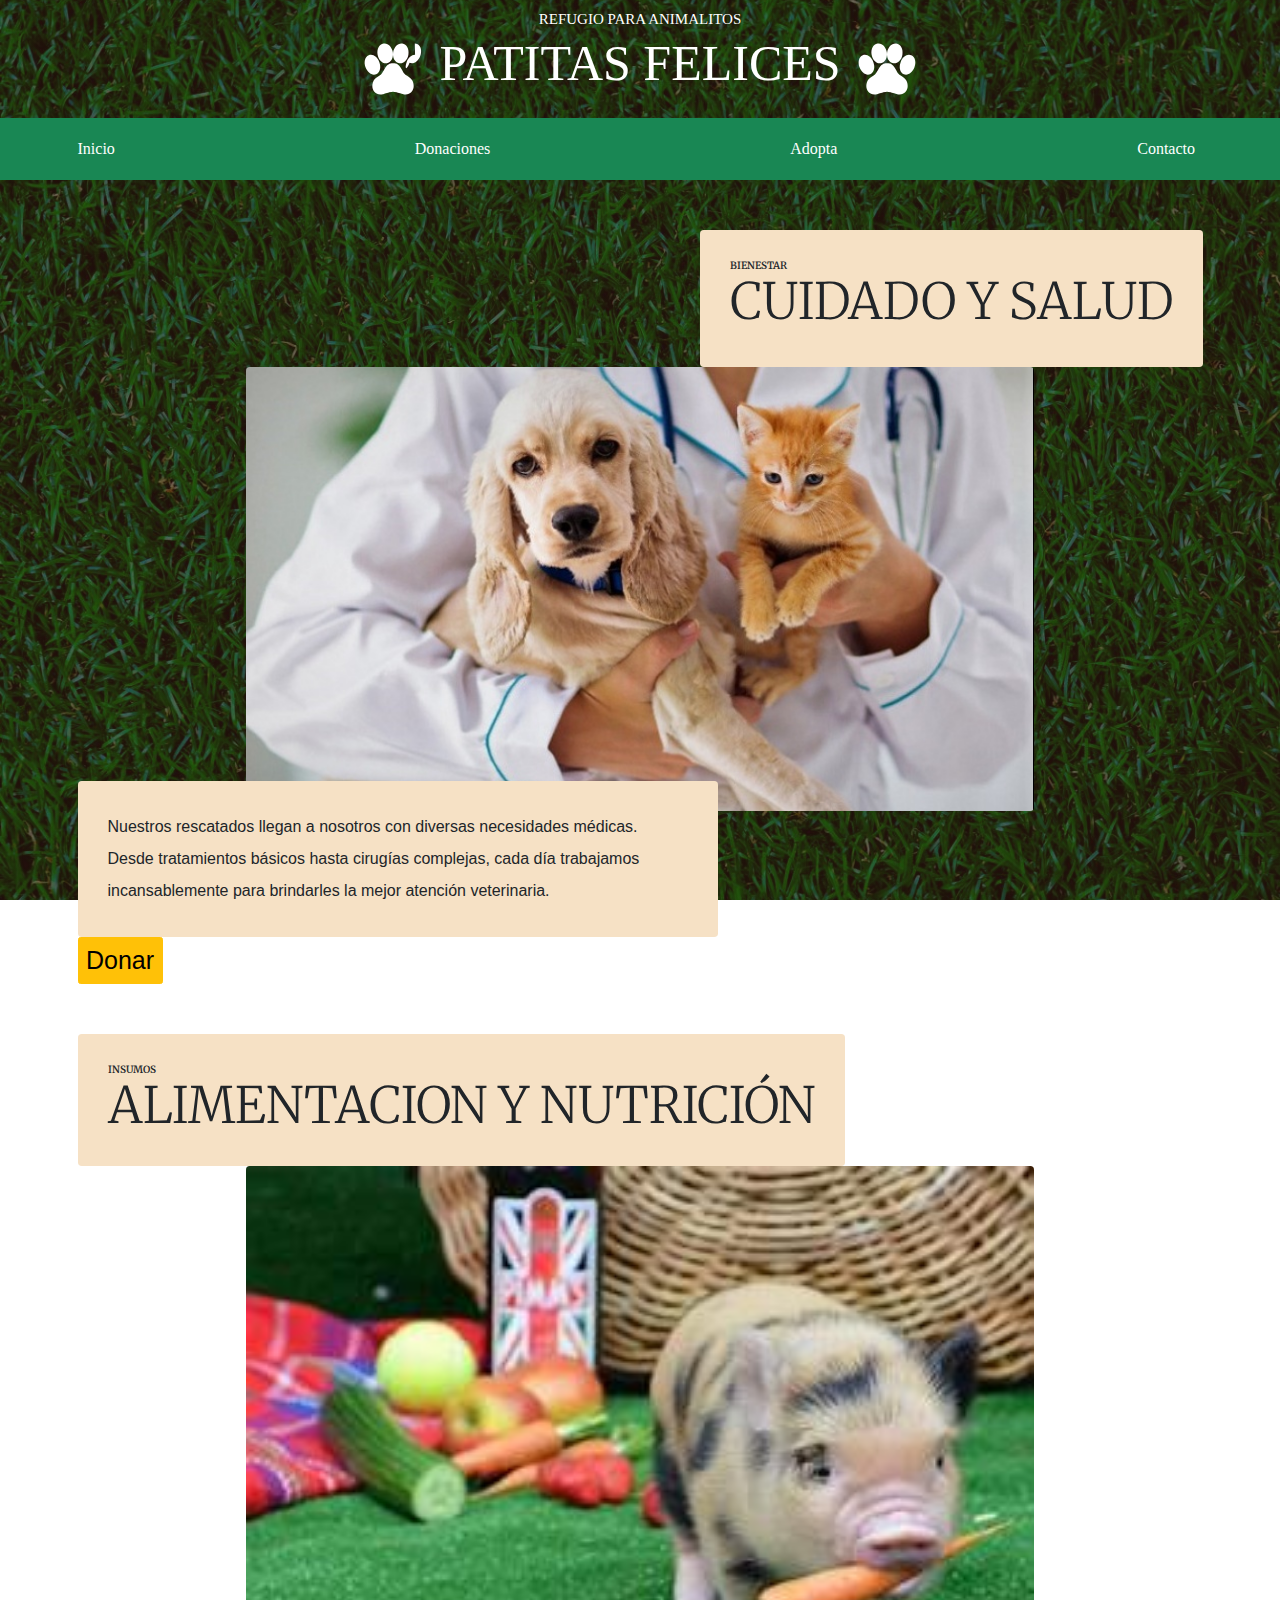
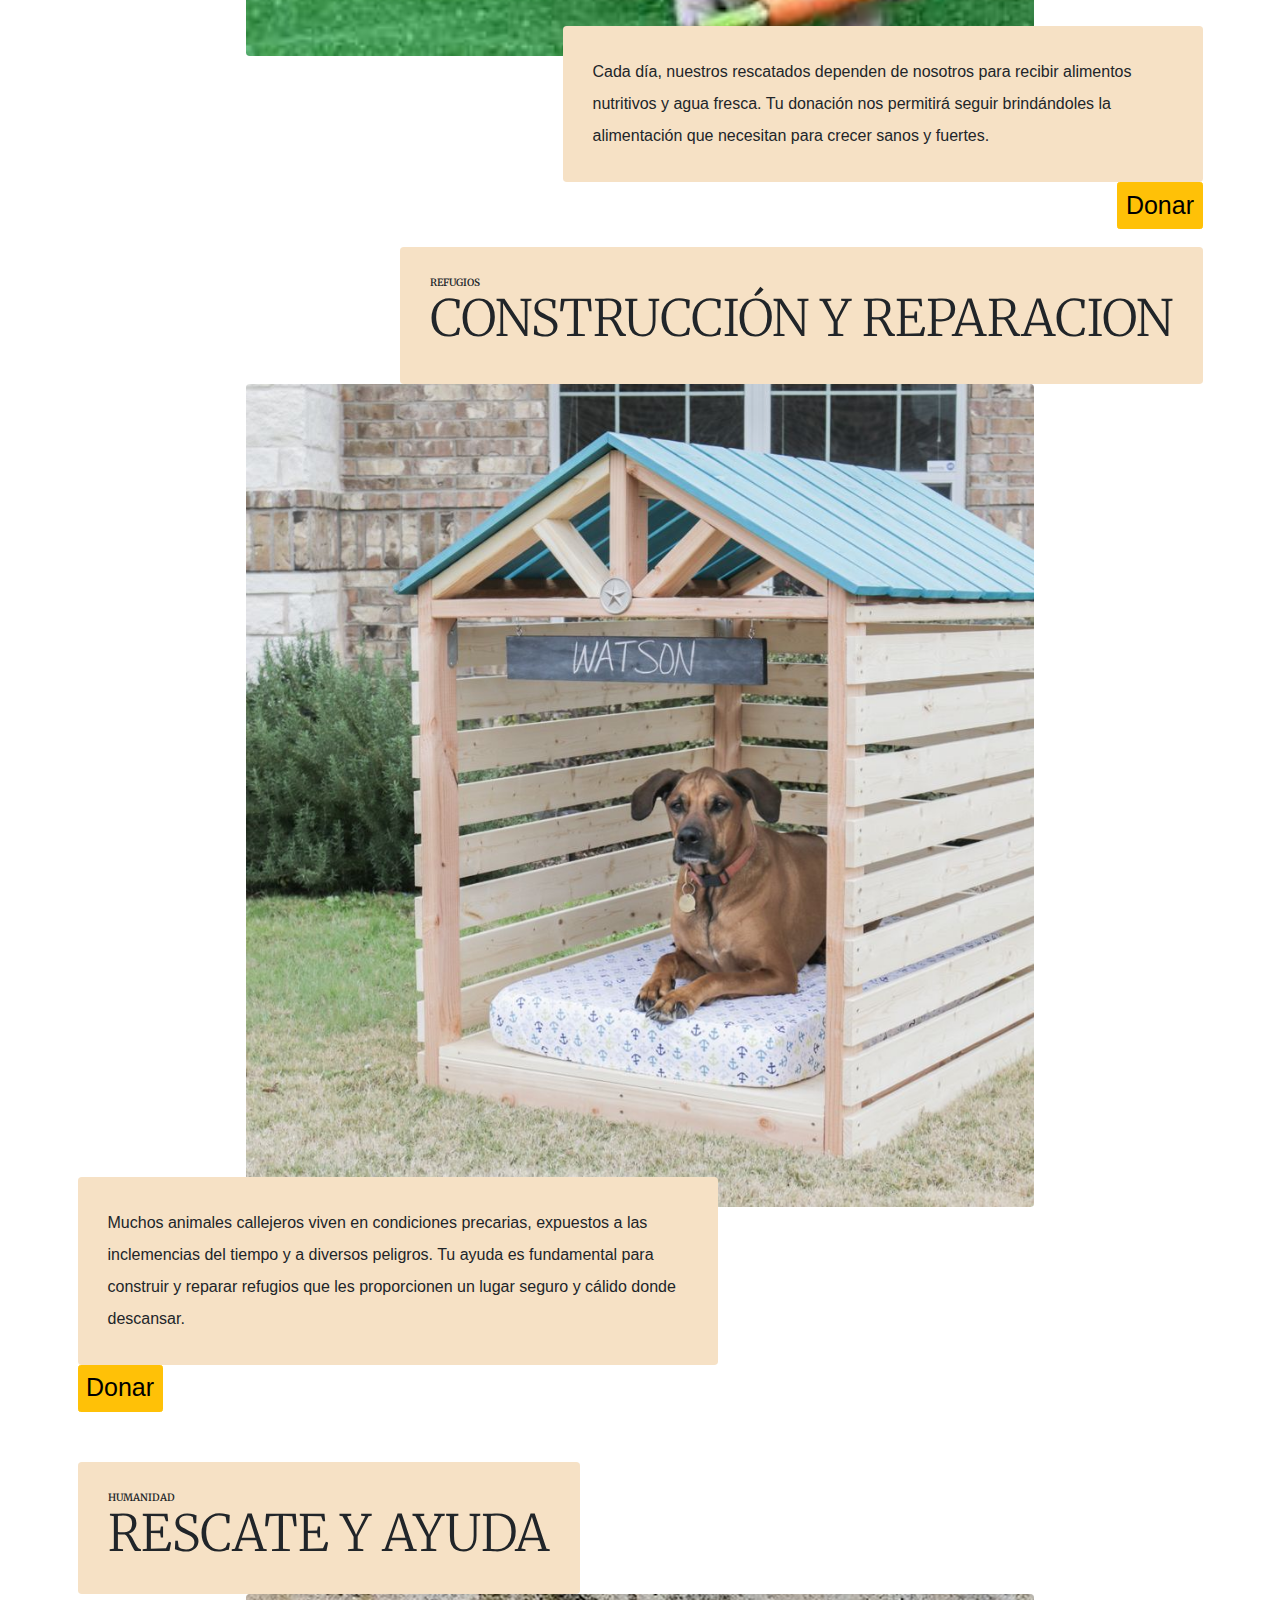
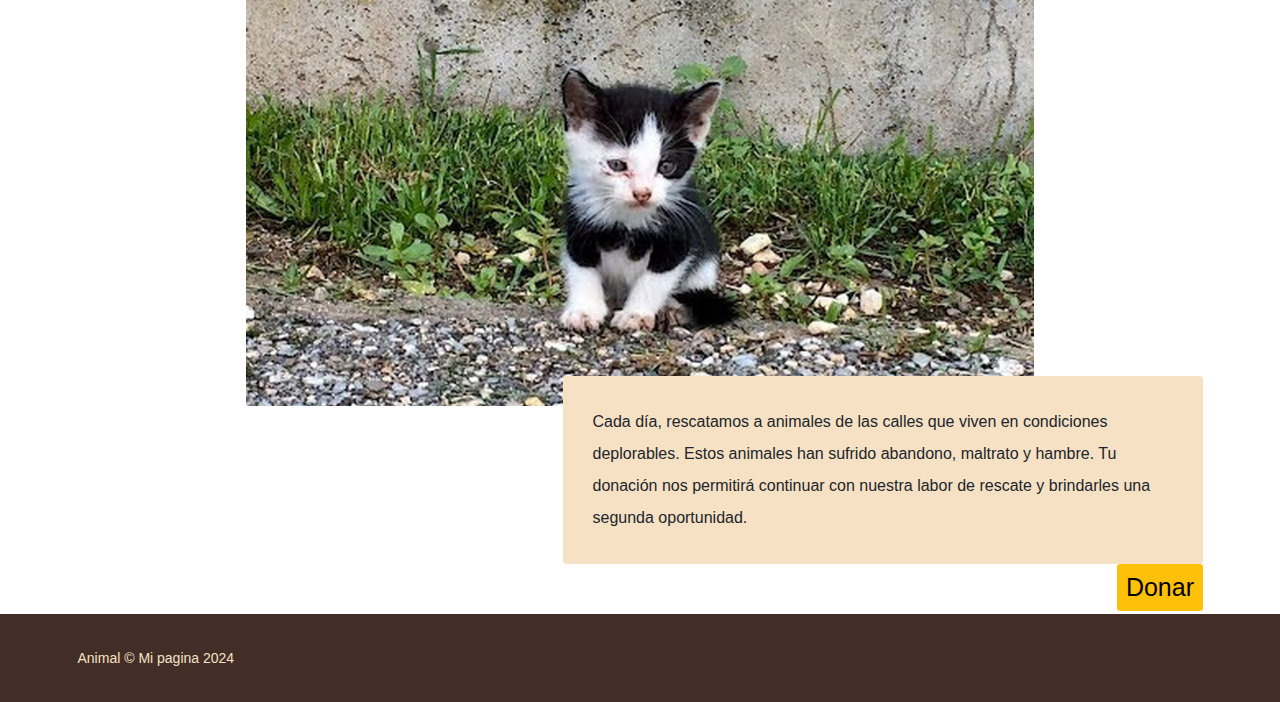
<file: proyectoboot/Proyecto/Donaciones.html>
<!DOCTYPE html>
<html lang="en">
<head>
    <meta charset="UTF-8">
    <meta name="viewport" content="width=device-width, initial-scale=1.0">
    <title>Nosotros</title>
    <link rel="preconnect" href="https://fonts.googleapis.com">
    <link rel="preconnect" href="https://fonts.gstatic.com" crossorigin>
    <link rel="icon" type="image/x-icon" href="img/huella.avif" />
    <link href="https://fonts.googleapis.com/css2?family=Merriweather:ital,wght@0,300;0,400;0,700;0,900;1,300;1,400;1,700;1,900&display=swap" rel="stylesheet">
    <link rel="stylesheet" href="css/bootstrap.min.css">
    <link rel="stylesheet" href="css/app.css">
</head>
<body>
    <header class="py-3">
        <h1 class=" menu text-center fs-4 text-uppercase">Refugio para animalitos</h1>
        <h1 class=" menu text-center fs-0 text-uppercase "> <svg xmlns="http://www.w3.org/2000/svg" class="icon icon-tabler icon-tabler-paw-filled" width="68" height="68" viewBox="0 0 24 24" stroke-width="1.5" stroke="#ffffff" fill="none" stroke-linecap="round" stroke-linejoin="round">
            <path stroke="none" d="M0 0h24v24H0z" fill="none"/>
            <path d="M12 10c-1.32 0 -1.983 .421 -2.931 1.924l-.244 .398l-.395 .688a50.89 50.89 0 0 0 -.141 .254c-.24 .434 -.571 .753 -1.139 1.142l-.55 .365c-.94 .627 -1.432 1.118 -1.707 1.955c-.124 .338 -.196 .853 -.193 1.28c0 1.687 1.198 2.994 2.8 2.994l.242 -.006c.119 -.006 .234 -.017 .354 -.034l.248 -.043l.132 -.028l.291 -.073l.162 -.045l.57 -.17l.763 -.243l.455 -.136c.53 -.15 .94 -.222 1.283 -.222c.344 0 .753 .073 1.283 .222l.455 .136l.764 .242l.569 .171l.312 .084c.097 .024 .187 .045 .273 .062l.248 .043c.12 .017 .235 .028 .354 .034l.242 .006c1.602 0 2.8 -1.307 2.8 -3c0 -.427 -.073 -.939 -.207 -1.306c-.236 -.724 -.677 -1.223 -1.48 -1.83l-.257 -.19l-.528 -.38c-.642 -.47 -1.003 -.826 -1.253 -1.278l-.27 -.485l-.252 -.432c-1.011 -1.696 -1.618 -2.099 -3.053 -2.099z" stroke-width="0" fill="currentColor" />
            <path d="M19.78 7h-.03c-1.219 .02 -2.35 1.066 -2.908 2.504c-.69 1.775 -.348 3.72 1.0.333c.256 .109 .527 .163 .801 .163c1.231 0 2.38 -1.053 2.943 -2.504c.686 -1.774 .34 -3.72 -1.076 -4.332a2.05 2.05 0 0 0 -.804 -.164z" stroke-width="0" fill="currentColor" />
            <path d="M9.025 3c-.112 0 -.185 .002 -.27 .015l-.093 .016c-1.532 .206 -2.397 1.989 -2.108 3.855c.272 1.725 1.462 3.114 2.92 3.114l.187 -.005a1.26 1.26 0 0 0 .084 -.01l.092 -.016c1.533 -.206 2.397 -1.989 2.108 -3.855c-.27 -1.727 -1.46 -3.114 -2.92 -3.114z" stroke-width="0" fill="currentColor" />
            <path d="M14.972 3c-1.459 0 -2.647 1.388 -2.916 3.113c-.29 1.867 .574 3.65 2.174 3.867c.103 .013 .2 .02 .296 .02c1.39 0 2.543 -1.265 2.877 -2.883l.041 -.23c.29 -1.867 -.574 -3.65 -2.174 -3.867a2.154 2.154 0 0 0 -.298 -.02z" stroke-width="0" fill="currentColor" />
            <path d="M4.217 7c-.274 0 -.544 .054 -.797 .161c-1.426 .615 -1.767 2.562 -1.078 4.335c.563 1.451 1.71 2.504 2.941 2.504c.274 0 .544 -.054 .797 -.161c1.426 -.615 1.767 -2.562 1.078 -4.335c-.563 -1.451 -1.71 -2.504 -2.941 -2.504z" stroke-width="0" fill="currentColor" />
          </svg> Patitas felices  <svg xmlns="http://www.w3.org/2000/svg" class="icon icon-tabler icon-tabler-paw-filled" width="68" height="68" viewBox="0 0 24 24" stroke-width="1.5" stroke="#ffffff" fill="none" stroke-linecap="round" stroke-linejoin="round">
            <path stroke="none" d="M0 0h24v24H0z" fill="none"/>
            <path d="M12 10c-1.32 0 -1.983 .421 -2.931 1.924l-.244 .398l-.395 .688a50.89 50.89 0 0 0 -.141 .254c-.24 .434 -.571 .753 -1.139 1.142l-.55 .365c-.94 .627 -1.432 1.118 -1.707 1.955c-.124 .338 -.196 .853 -.193 1.28c0 1.687 1.198 2.994 2.8 2.994l.242 -.006c.119 -.006 .234 -.017 .354 -.034l.248 -.043l.132 -.028l.291 -.073l.162 -.045l.57 -.17l.763 -.243l.455 -.136c.53 -.15 .94 -.222 1.283 -.222c.344 0 .753 .073 1.283 .222l.455 .136l.764 .242l.569 .171l.312 .084c.097 .024 .187 .045 .273 .062l.248 .043c.12 .017 .235 .028 .354 .034l.242 .006c1.602 0 2.8 -1.307 2.8 -3c0 -.427 -.073 -.939 -.207 -1.306c-.236 -.724 -.677 -1.223 -1.48 -1.83l-.257 -.19l-.528 -.38c-.642 -.47 -1.003 -.826 -1.253 -1.278l-.27 -.485l-.252 -.432c-1.011 -1.696 -1.618 -2.099 -3.053 -2.099z" stroke-width="0" fill="currentColor" />
            <path d="M19.78 7h-.03c-1.219 .02 -2.35 1.066 -2.908 2.504c-.69 1.775 -.348 3.72 1.075 4.333c.256 .109 .527 .163 .801 .163c1.231 0 2.38 -1.053 2.943 -2.504c.686 -1.774 .34 -3.72 -1.076 -4.332a2.05 2.05 0 0 0 -.804 -.164z" stroke-width="0" fill="currentColor" />
            <path d="M9.025 3c-.112 0 -.185 .002 -.27 .015l-.093 .016c-1.532 .206 -2.397 1.989 -2.108 3.855c.272 1.725 1.462 3.114 2.92 3.114l.187 -.005a1.26 1.26 0 0 0 .084 -.01l.092 -.016c1.533 -.206 2.397 -1.989 2.108 -3.855c-.27 -1.727 -1.46 -3.114 -2.92 -3.114z" stroke-width="0" fill="currentColor" />
            <path d="M14.972 3c-1.459 0 -2.647 1.388 -2.916 3.113c-.29 1.867 .574 3.65 2.174 3.867c.103 .013 .2 .02 .296 .02c1.39 0 2.543 -1.265 2.877 -2.883l.041 -.23c.29 -1.867 -.574 -3.65 -2.174 -3.867a2.154 2.154 0 0 0 -.298 -.02z" stroke-width="0" fill="currentColor" />
            <path d="M4.217 7c-.274 0 -.544 .054 -.797 .161c-1.426 .615 -1.767 2.562 -1.078 4.335c.563 1.451 1.71 2.504 2.941 2.504c.274 0 .544 -.054 .797 -.161c1.426 -.615 1.767 -2.562 1.078 -4.335c-.563 -1.451 -1.71 -2.504 -2.941 -2.504z" stroke-width="0" fill="currentColor" />
          </svg></h1>
        
    </header>
    <div class="bg-success p-3 text-white px-3 ">
        <div class="navbar navbar-expand-lg container navbar-light">
            <a class="navbar-brand menu d-lg-none fs-2 fw-bold text-uppercase" href="index.html">
                Refugio animal
            </a>
            <button class=" navbar-toggler" type="button" data-bs-toggle="collapse" 
            data-bs-target="#navegacion">
                <span class="navbar-toggler-icon"></span>
            </button>

            <div id="navegacion" class="collapse navbar-collapse">
                <nav class="navbar-nav container d-flex flex-md-row justify-content-md-between text-center">
                    <a class="menu text-decoration-none" href="index.html">Inicio</a>
                    <a class="menu text-decoration-none" href="Donaciones.html">Donaciones</a>
                    <a class="menu text-decoration-none" href="Adopta.html">Adopta</a>
                    <a class="menu text-decoration-none" href="Contacto.html">Contacto</a>
                </nav>
            </div>
        </div>
    </div>
    <section class="page-section">
        <div class="container">
            <div class="product-item">
                <div class="product-item-title d-flex">
                    <div class="bg-faded p-5 d-flex ms-auto rounded">
                        <h2 class="section-heading ">
                            <span class="section-heading-upper">Bienestar</span>
                            <span class="section-heading-lower">Cuidado y salud</span>
                        </h2>
                    </div>
                </div>
                <!--mx-auto sirve para acomodar la imagen flotan al igual que el flex-->
                <img class="mx-auto d-flex img-fluid img-donacion" src="img/salud.jpg" alt="Imagen en curso" />
                <div class="product-item-description d-flex me-auto">
                    <div class="bg-faded p-5 rounded"><p class="mb-0">Nuestros rescatados llegan a nosotros con diversas necesidades médicas. 
                        Desde tratamientos básicos hasta cirugías complejas, cada día trabajamos incansablemente para brindarles la mejor 
                        atención veterinaria.</p>  
                    </div>
                </div>
                <div>
                    <button type="button" class=" btn btn-warning fs-1 " data-bs-toggle="modal" 
                                data-bs-target="#modal">Donar </button>
                                <div id="modal" class="modal">
                                    <div class="modal-dialog">
                                        <div class="modal-content">
                                            <div class="modal-header">
                                                <h2 class="modal-title ">No hay mejor inversión que la vida de un animal 
                                                    <p class="cuenta">Nombre de la cuenta</p>
                                                    <p class="text-center">Alicia Escobar</p>
                                                    <p class="cuenta">Numero de cuenta</p>
                                                    <p class="text-center">1234-5678-9012-3456</p>
                                                    <p class="cuenta">Cuenta intervancaria</p>
                                                    <p class="text-center">1111-2222-3333-4444</p>
                                                </h2>
                                            </div>
                                            <div class="modal-body">
                                            </div>
                                        </div>
                                    </div>
                                </div>
                </div>
            </div>
            
        </div>
    </section>
    
    <section class="page-section">
        <div class="container">
            <div class="product-item">
                <div class="product-item-title d-flex">
                    <div class="bg-faded p-5 d-flex me-auto rounded">
                        <h2 class="section-heading mb-0">
                            <span class="section-heading-upper">Insumos</span>
                            <span class="section-heading-lower">Alimentacion y nutrición</span>
                        </h2>
                    </div>
                </div>
                <img class="mx-auto d-flex img-fluid img-donacion" src="img/comidas.jpeg" alt="Imagen en curso" />
                <div class="product-item-description d-flex ms-auto">
                    <div class="bg-faded p-5 rounded"><p class="mb-0">Cada día, nuestros rescatados dependen de 
                        nosotros para recibir alimentos nutritivos y agua fresca. Tu donación nos permitirá seguir brindándoles 
                        la alimentación que necesitan para crecer sanos y fuertes.</p>
                    </div>
                </div>
                <div>
                    <button type="button" class="contenedor-boton btn btn-warning fs-1 " data-bs-toggle="modal" 
                                data-bs-target="#modal">Donar </button>
                                <div id="modal" class="modal">
                                    <div class="modal-dialog">
                                        <div class="modal-content">
                                            <div class="modal-header">
                                                <h2 class="modal-title ">No hay mejor inversión que la vida de un animal 
                                                    <p class="cuenta">Nombre de la cuenta</p>
                                                    <p class="text-center">Alicia Escobar</p>
                                                    <p class="cuenta">Numero de cuenta</p>
                                                    <p class="text-center">1234-5678-9012-3456</p>
                                                    <p class="cuenta">Cuenta intervancaria</p>
                                                    <p class="text-center">1111-2222-3333-4444</p>
                                                </h2>
                                            </div>
                                            <div class="modal-body">
                                            </div>
                                        </div>
                                    </div>
                                </div>
                </div>
            </div>
        </div>
    </section>

    <section class="page-section">
        <div class="container ">
            <div class="product-item ">
                <div class="product-item-title d-flex ">
                    <div class="bg-faded p-5 d-flex ms-auto rounded mt-4">
                        <h2 class="section-heading">
                            <span class="section-heading-upper">Refugios</span>
                            <span class="section-heading-lower">Construcción y reparacion</span>
                        </h2>
                    </div>
                </div>
                <!--mx-auto sirve para acomodar la imagen flotan al igual que el flex-->
                <img class="mx-auto d-flex img-fluid img-donacion" src="img/refugios.jpg" alt="Imagen en curso" />
                <div class="product-item-description d-flex me-auto">
                    <div class="bg-faded p-5 rounded"><p class="mb-0">Muchos animales callejeros viven en condiciones precarias,
                         expuestos a las inclemencias del tiempo y a diversos peligros. Tu ayuda es fundamental para construir y 
                         reparar refugios que les proporcionen un lugar seguro y cálido donde descansar.</p>  
                    </div>
                </div>
                <div>
                    <button type="button" class=" btn btn-warning fs-1 " data-bs-toggle="modal" 
                                data-bs-target="#modal">Donar </button>
                                <div id="modal" class="modal">
                                    <div class="modal-dialog">
                                        <div class="modal-content">
                                            <div class="modal-header">
                                                <h2 class="modal-title ">No hay mejor inversión que la vida de un animal 
                                                    <p class="cuenta">Nombre de la cuenta</p>
                                                    <p class="text-center">Alicia Escobar</p>
                                                    <p class="cuenta">Numero de cuenta</p>
                                                    <p class="text-center">1234-5678-9012-3456</p>
                                                    <p class="cuenta">Cuenta intervancaria</p>
                                                    <p class="text-center">1111-2222-3333-4444</p>
                                                </h2>
                                            </div>
                                            <div class="modal-body">
                                            </div>
                                        </div>
                                    </div>
                                </div>
                </div>
            </div>
            
        </div>
    </section>

    <section class="page-section">
        <div class="container">
            <div class="product-item">
                <div class="product-item-title d-flex">
                    <div class="bg-faded p-5 d-flex me-auto rounded">
                        <h2 class="section-heading mb-0">
                            <span class="section-heading-upper">Humanidad</span>
                            <span class="section-heading-lower">Rescate y ayuda</span>
                        </h2>
                    </div>
                </div>
                <img class="mx-auto d-flex img-fluid img-donacion" src="img/rescate.jpg" alt="Imagen en curso" />
                <div class="product-item-description d-flex ms-auto">
                    <div class="bg-faded p-5 rounded"><p class="mb-0">Cada día, rescatamos a animales de las calles que 
                        viven en condiciones deplorables. Estos animales han sufrido abandono, maltrato y hambre. Tu donación 
                        nos permitirá continuar con nuestra labor de rescate y brindarles una segunda oportunidad.</p>
                    </div>
                </div>
                <div>
                    <button type="button" class="contenedor-boton btn btn-warning fs-1 " data-bs-toggle="modal" 
                                data-bs-target="#modal">Donar </button>
                                <div id="modal" class="modal">
                                    <div class="modal-dialog">
                                        <div class="modal-content">
                                            <div class="modal-header">
                                                <h2 class="modal-title ">No hay mejor inversión que la vida de un animal 
                                                    <p class="cuenta">Nombre de la cuenta</p>
                                                    <p class="text-center">Alicia Escobar</p>
                                                    <p class="cuenta">Numero de cuenta</p>
                                                    <p class="text-center">1234-5678-9012-3456</p>
                                                    <p class="cuenta">Cuenta intervancaria</p>
                                                    <p class="text-center">1111-2222-3333-4444</p>
                                                </h2>
                                            </div>
                                            <div class="modal-body">
                                            </div>
                                        </div>
                                    </div>
                                </div>
                </div>
            </div>
        </div>
    </section>
    <footer class="footer text-faded  py-5 mt-4 ">
        <div class="container"><p class="m-0 small">Animal &copy; Mi pagina 2024</p></div>

    </footer>

    <script src="js/bootstrap.bundle.min.js"></script>
</body>
</html>
</file>
<file: proyectoboot/Proyecto/css/app.css>
:root{
    --bs-blue: #037BA5;
    --bs-white: #fff;
    --bs-border-radius: 0.375rem;
    --bs-border-radius-sm: 0.25rem;
    --bs-border-radius-lg: 0.5rem;
    --bs-border-radius-xl: 1rem;
    --bs-border-radius-2xl: 2rem;
    --bs-border-radius-pill: 50rem;
}

html{
    font-size: 62.5%;
}
body{
    font-family: 'Ralewat', sans-serif;
    font-size: 1.6rem;
    line-height: 2;
}
h1,h2, h3{
    font-family: 'Merriweather', serif;

}

h1{
    font-size: 3.8rem;
}

@media(min-width: 768px){
    h1 {
        font-size: 5rem;
    }
}

.text-primary {
    color: var(--bs-blue) !important;
}

.menu{
    color: var(--bs-white) !important;
    font-family: cursive
}
body {
    background-image: linear-gradient(rgba(47, 23, 15, 0.65), rgba(47, 23, 15, 0.65)), url("../img/fondo.jpeg");
    background-attachment: fixed;
    background-position: center;
    background-size: cover;
  }

.hero{

    width: 50%;
    float: right;
    
}

.section-heading {
    text-transform: uppercase;
    
  }
  .section-heading .section-heading-upper {
    display: block;
    font-size: 1rem;
    font-weight: 600;
  }
  .section-heading .section-heading-lower {
    display: block;
    font-size: 5rem;
    font-weight: 100;
  }
  .inicio{
    background-color: beige;
  }

  .text-center {
    text-align: center !important;
  }
  
  .footer {
    background-color: rgba(47, 23, 15, 0.9);
  }
  .text-faded {
    color: #f6e1c5;
  }
 
  .page-section {
    margin-top: 5rem;
    margin-bottom: 5rem;
  }

  .cta {
    padding-top: 5rem;
    padding-bottom: 5rem;
    background-color: #055160;
  }

  .cta .cta-inner {
    position: relative;
    padding: 3rem;
    margin: 0.5rem;
  }

  .bg-faded {
    background-color: #f6e1c5;
  }
  .rounded {
    border-radius: var(--bs-border-radius) !important;
  }
 
  .animales{
    width: 425px;
    height: 250px;

  }

  .margen{
    padding: 5rem;
  }
  .pading-nosotros{

    padding:3rem;
  }
  .nombre-animal{
    text-align: center;
    font-family:'Lucida Sans', 'Lucida Sans Regular', 'Lucida Grande', 'Lucida Sans Unicode', Geneva, Verdana, sans-serif;
  }

  .text-animal
  {
    font-family: Verdana, Geneva, Tahoma, sans-serif;
    text-align: center;
  }

  .boton
  {
    text-align: center;
    font-family:Impact, Haettenschweiler, 'Arial Narrow Bold', sans-serif ;
  }

  .d-flex {
    display: flex !important;
  }

  .product-item-description 
  {
    position: relative;
    z-index: 1;
    margin-top: -3rem;
    max-width: 50vw;
  }

.img-donacion
{
  width: 70%;
  position: relative;
  border-radius: var(--bs-border-radius) !important;
}
.cuenta
{
  background-color: rgb(54, 171, 216);
  font-family:Verdana, Geneva, Tahoma, sans-serif;
  text-align: center;
}

.rounded 
{
  border-radius: var(--bs-border-radius) !important;
}

.contenedor-boton 
{
  float:right; 
}

.img-contacto
{
  background-image: url("../img/contacto.jpg");
  background-position: center center;
  background-repeat: no-repeat;
  background-size: 80%;
  text-align:center;
  font-size: 25px;
  color: #fff;
  padding: 20rem;
  font-family: Verdana, Geneva, Tahoma, sans-serif;
}

.text-contacto
{
  color: #fff;
  font-family: Verdana, Geneva, Tahoma, sans-serif;
  text-align: center;
}

.formulario-contacto
{
  background-color: rgb(181, 181, 129);
    padding: 2rem;
    border-radius:.5rem;
}
.margin-contacto
{
  margin: 5rem;
  background-color: #2d9eb4;
}
</file>
